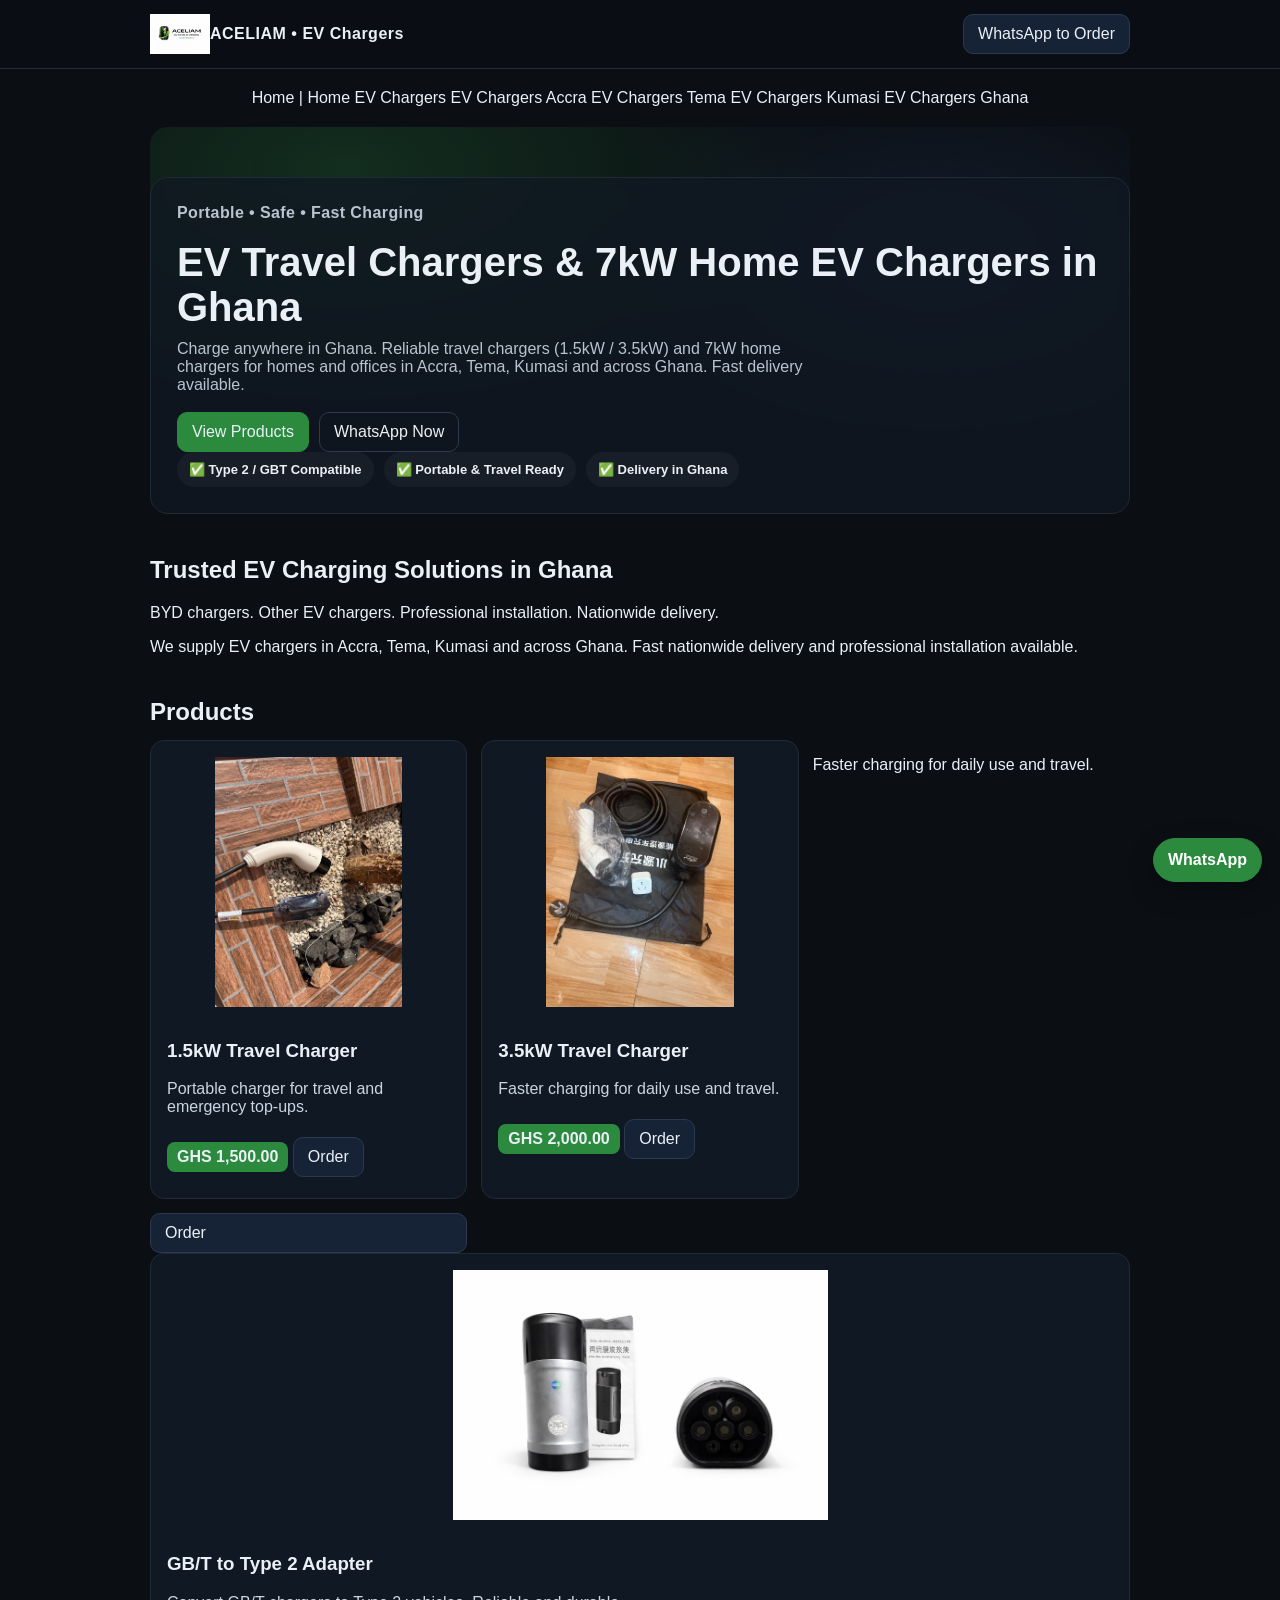
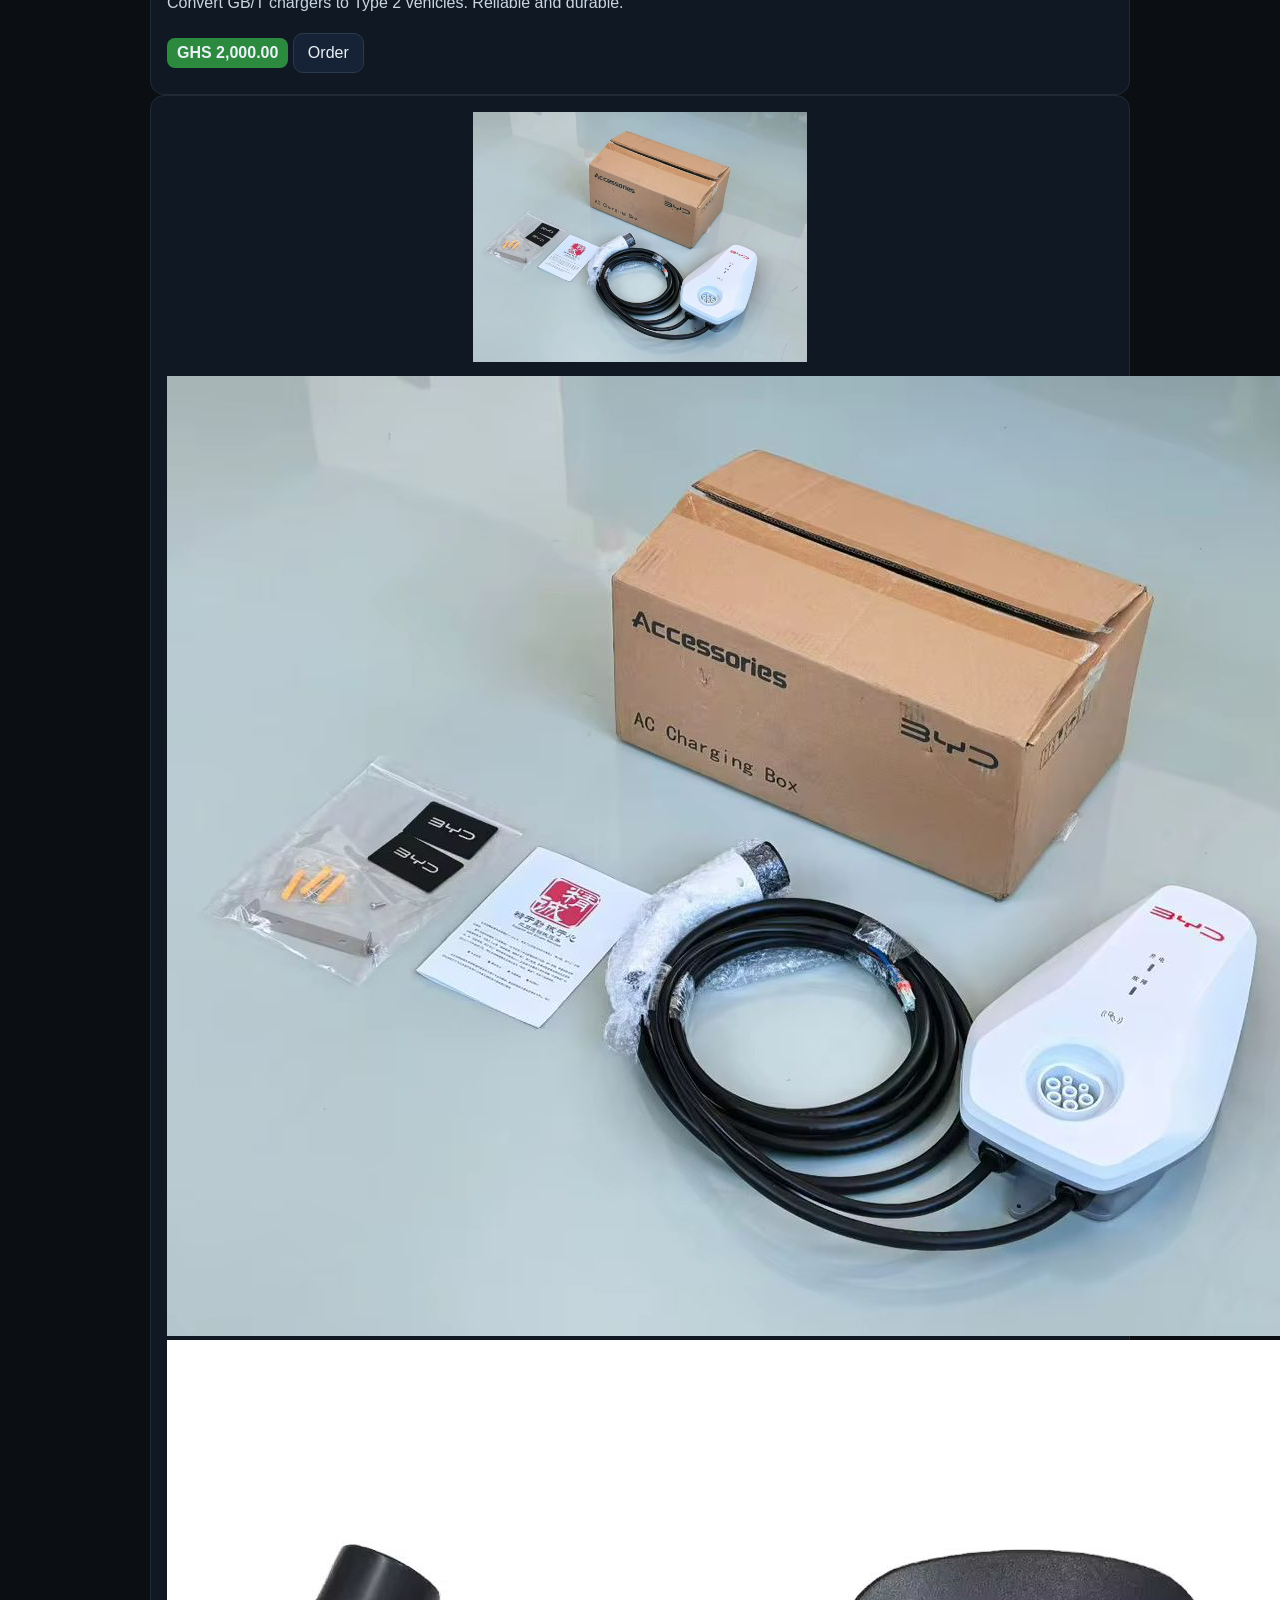
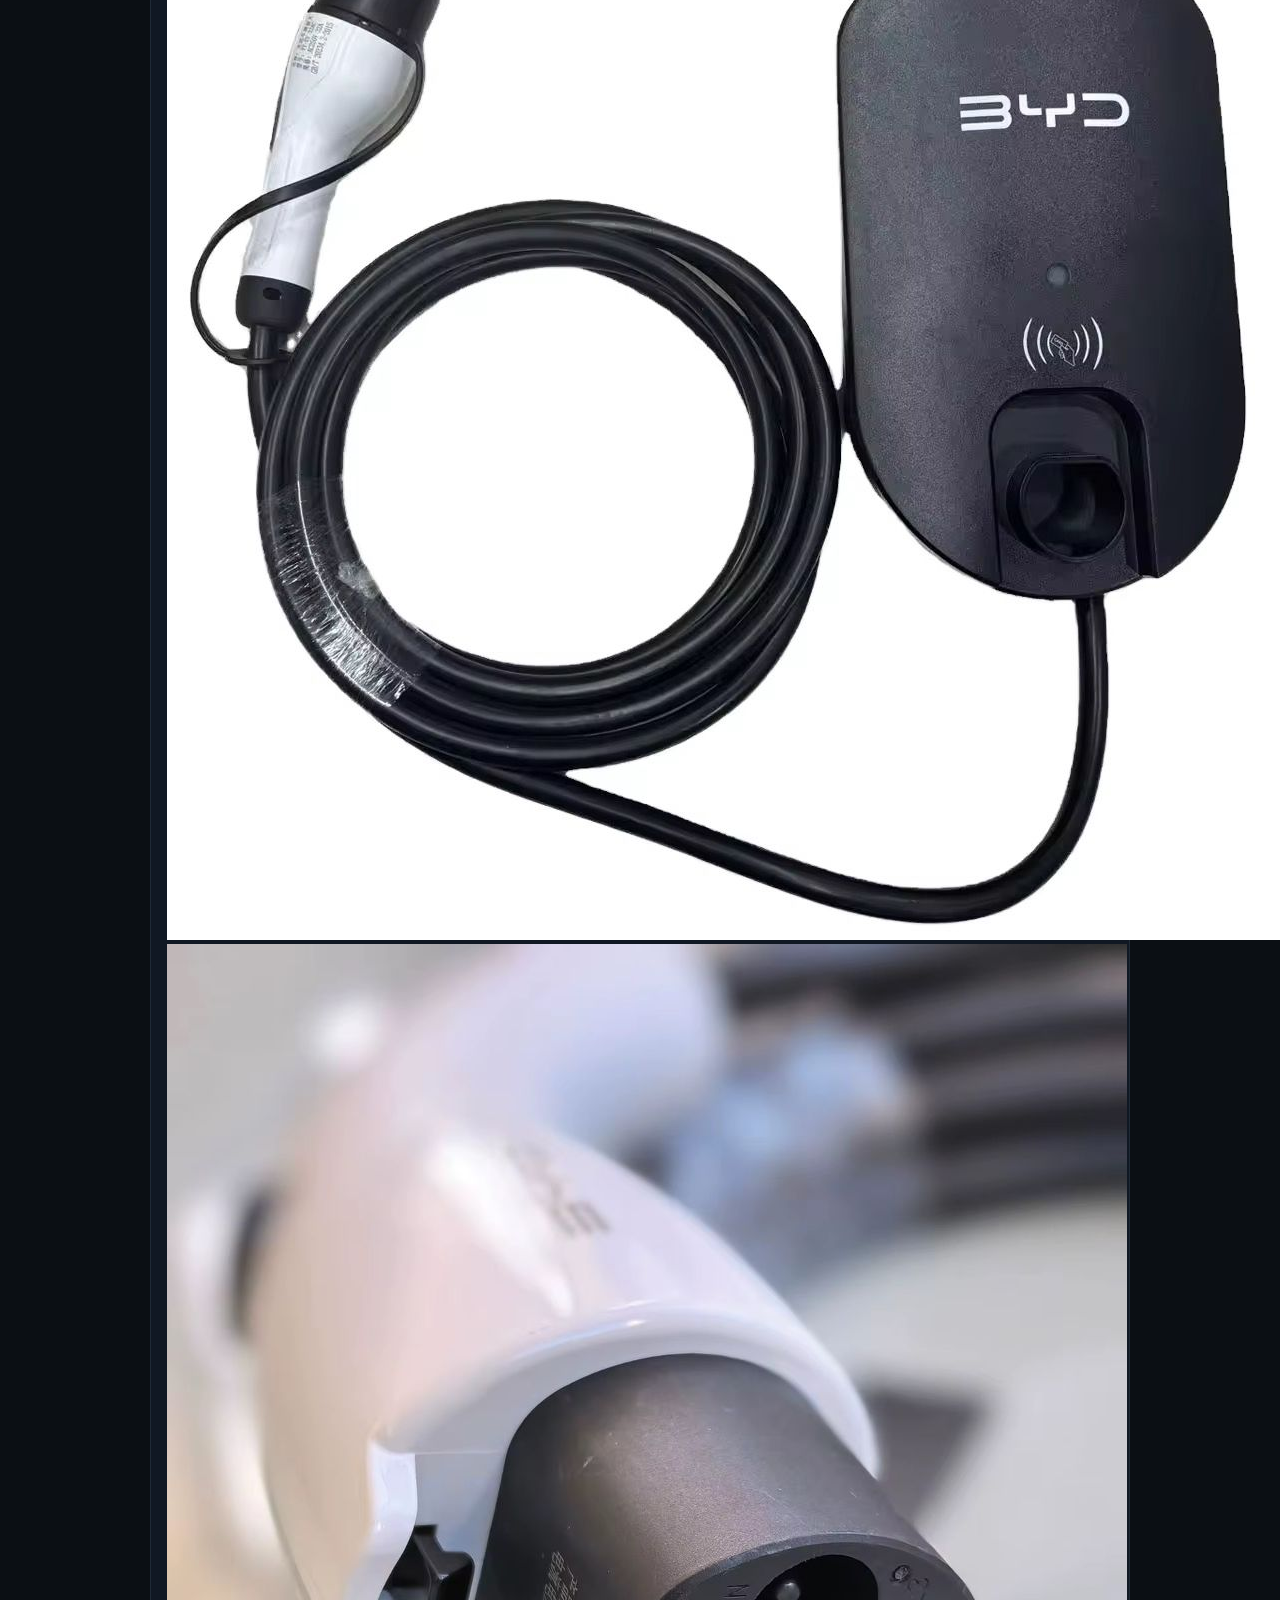
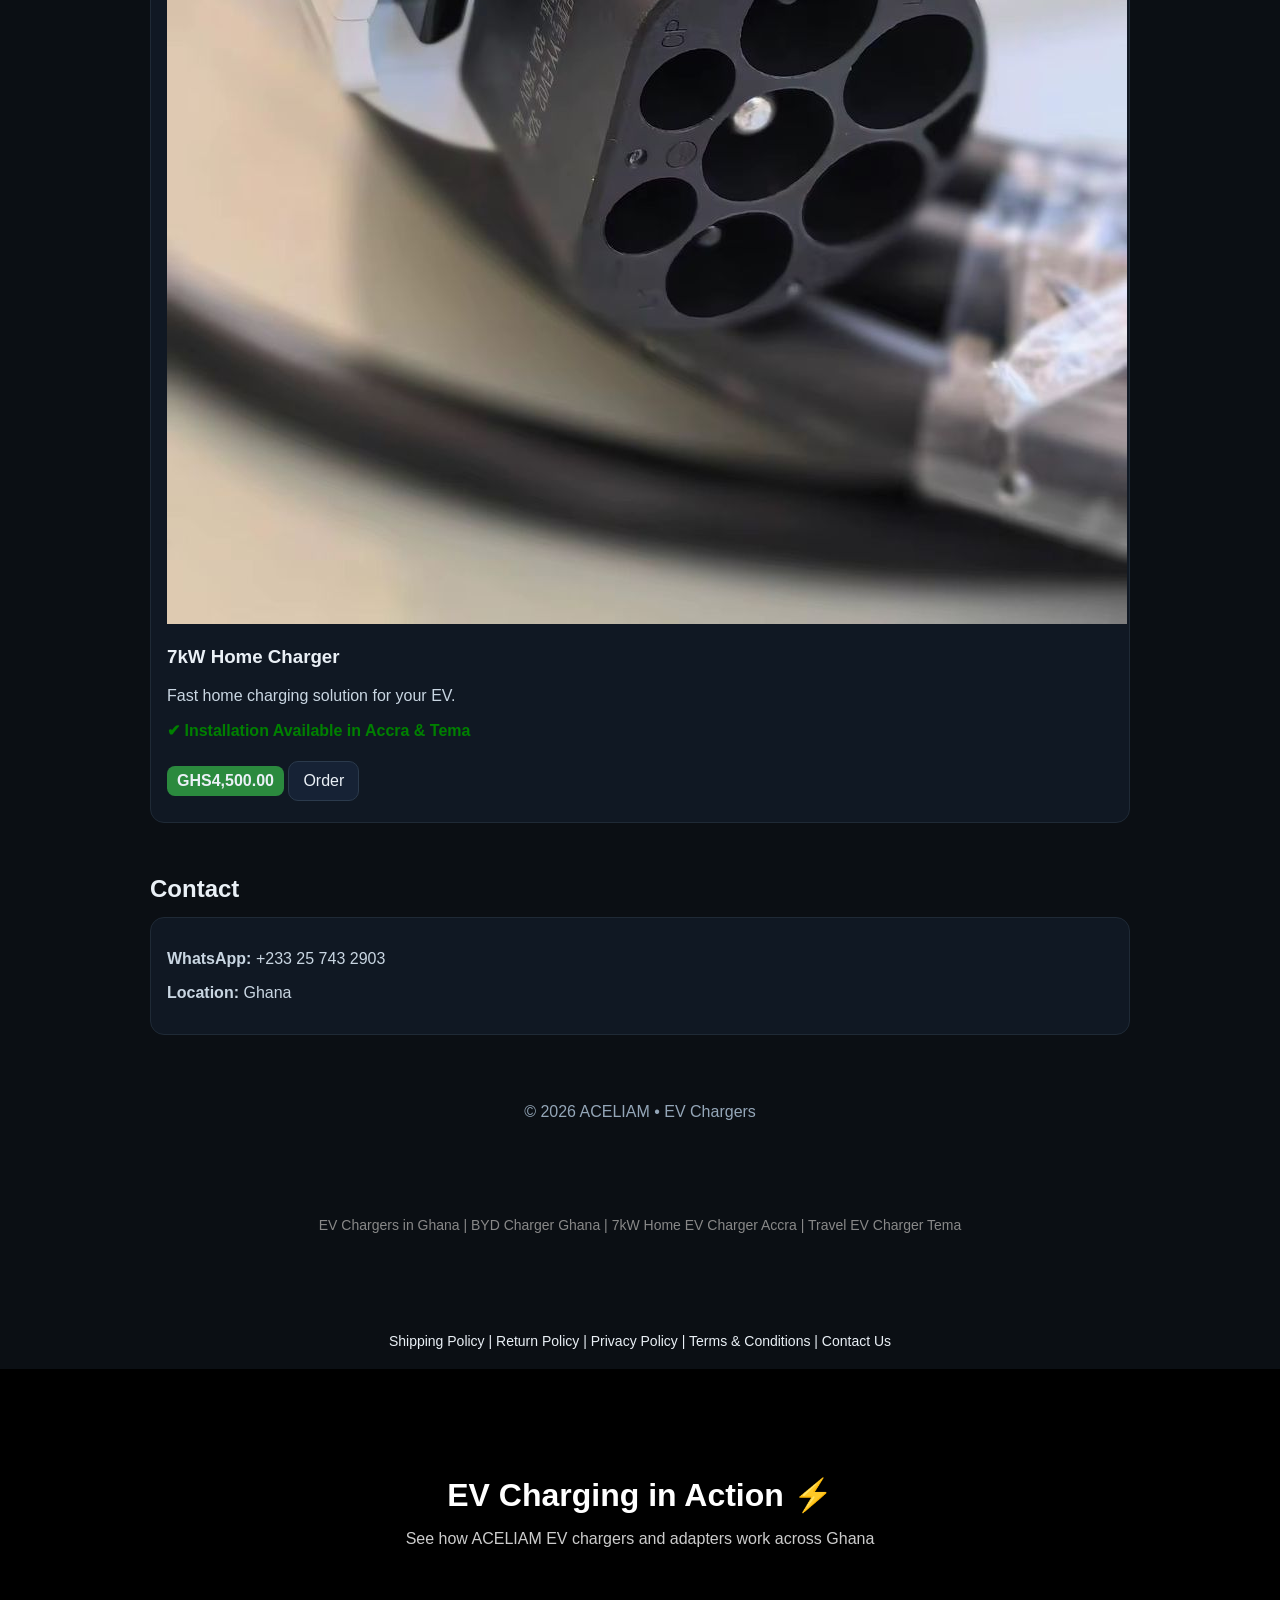
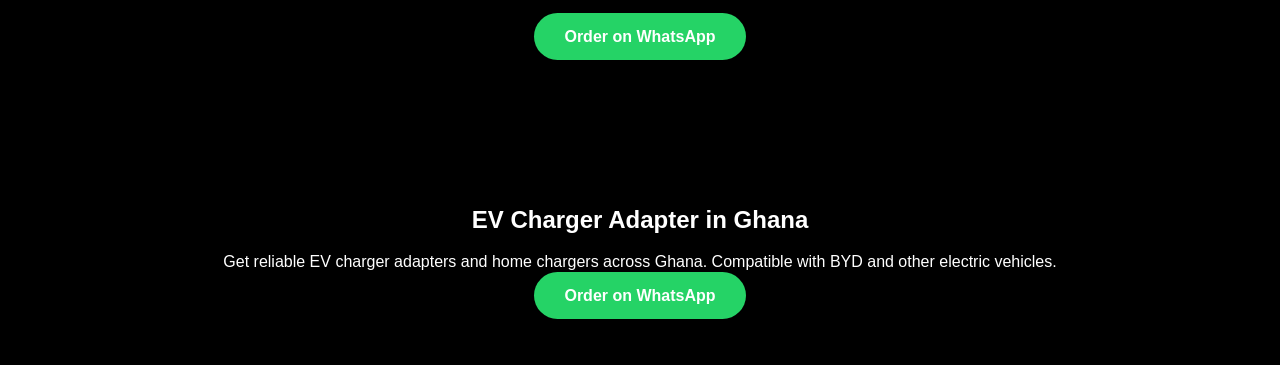
<file: index.html>
<!DOCTYPE html>
<html lang="en">
<head>
  <meta charset="UTF-8" />
  <meta name="viewport" content="width=device-width, initial-scale=1.0" />
  <title>EV Chargers in Ghana | Home & Travel Chargers | ACELIAM</title>
  <meta name="description" content="Buy reliable EV chargers in Ghana. Home chargers (7kW) and travel chargers (1.5kW / 3.5kW). Nationwide delivery and professional installation available.">
  <meta name="author" content="ACELIAM EV Chargers" />
  <meta property="og:title" content="EV Chargers in Ghana | ACELIAM" />
<meta property="og:description" content="Buy reliable 7kW home EV chargers and travel chargers in Ghana. Nationwide delivery available." />
<meta property="og:image" content="https://aceliamevchargers.com/images/travel1.jpeg" />
<meta property="og:image:width" content="1200" />
<meta property="og:image:height" content="630" />
<meta property="og:url" content="https://aceliamevchargers.com/" />
<meta property="og:type" content="website" />

<link rel="stylesheet" href="style.css">

<link rel="icon" type="image/png" href="/aceliam-logo.png">
  <script type="application/ld+json">
{
 "@context": "https://schema.org/",
 "@type": "Product",
 "name": "7kW Home EV Charger",
 "image": "https://aceliamevchargers.com/images/homecharger.jpeg",
 "description": "Smart 7kW EV home charger suitable for residential electric vehicle charging.",
 "brand": {
   "@type": "Brand",
   "name": "ACELIAM"
 },
 "offers": {
   "@type": "Offer",
   "priceCurrency": "GHS",
   "price": "4500",
   "availability": "https://schema.org/InStock",
   "url": "https://aceliamevchargers.com"
 }
}
<script type="application/ld+json">
{
 "@context": "https://schema.org",
 "@type": "LocalBusiness",
 "name": "Aceliam EV Chargers",
 "image": "https://aceliamevchargers.com/aceliam-logo.png",
 "@id": "https://aceliamevchargers.com",
 "url": "https://aceliamevchargers.com",
 "telephone": "+233257432903",
 "address": {
   "@type": "PostalAddress",
   "streetAddress": "Teshie",
   "addressLocality": "Accra",
   "addressCountry": "GH"
 },
 "areaServed": "Ghana",
 "sameAs": [
   "https://www.instagram.com/aceliam_ev_homechargers?igsh=NWZ1eWh2ZDcwbmxk",   
 ]
}
</script>
</head>
  </div>
<body>
  <header class="top">
  <div class="container">

    <div class="brand">
      <img src="/aceliam-logo.png" alt="ACELIAM EV Chargers Logo" height="40">
      <span>ACELIAM • EV Chargers</span>
    </div>

    <a class="btn" href="https://wa.me/233257432903">
      WhatsApp to Order
    </a>

  </div>
</header>

<nav style="text-align:center; margin:20px;">
<a href="/">Home</a> |
<a href="/home-ev-charger-ghana.html">Home EV Chargers</a>
<a href="/ev-charger-accra.html">EV Chargers Accra</a>
<a href="/ev-charger-tema.html">EV Chargers Tema</a>
<a href="/ev-charger-kumasi.html">EV Chargers Kumasi</a>
<a href="/ev-charger-ghana.html">EV Chargers Ghana</a>
</nav>

<main class="container">
    <section class="hero premium-hero">
  <div class="hero-card">
    <p class="kicker">Portable • Safe • Fast Charging</p>
    <h1>EV Travel Chargers & 7kW Home EV Chargers in Ghana</h1>
    <p class="sub">
Charge anywhere in Ghana. Reliable travel chargers (1.5kW / 3.5kW) and 7kW home chargers for homes and offices in Accra, Tema, Kumasi and across Ghana. Fast delivery available.
</p>


    <div class="hero-actions">
      <a class="btn primary" href="#products">View Products</a>
      <a class="btn outline" href="https://wa.me/233257432903?text=Hi%20I%20want%20to%20order%20a%20charger" target="_blank">
        WhatsApp Now
      </a>
    </div>

    <div class="trust">
      <span class="pill">✅ Type 2 / GBT Compatible</span>
      <span class="pill">✅ Portable & Travel Ready</span>
      <span class="pill">✅ Delivery in Ghana</span>
    </div>
  </div>
   </section>
 <section class="section-box">
  <h2 class="section-title">Trusted EV Charging Solutions in Ghana</h2>
  <p>BYD chargers. Other EV chargers. Professional installation. Nationwide delivery.</p>
   <p>
We supply EV chargers in Accra, Tema, Kumasi and across Ghana.
Fast nationwide delivery and professional installation available.
</p>
</section>

    <section id="products" class="section reveal">
      <h2>Products</h2>

      <div class="grid">
        <div class="card reveal">
  <img src="Images/travel1.jpeg" class="product-img" alt="BYD 1.5kW Travel EV Charger in Ghana">
  <h3>1.5kW Travel Charger</h3>
  <p>Portable charger for travel and emergency top-ups.</p>
  <h4 class="price">GHS 1,500.00</h4>
  <a class="btn" href="https://wa.me/233257432903?text=Hi%20I%20want%20the%201.5kW%20travel%20charger">Order</a>

</div>


        <div class="card reveal">
 <img src="Images/travel2.jpeg" class="product-img" alt="BYD 3.5kW Portable EV Charger Ghana">
  <h3>3.5kW Travel Charger</h3>
  <p>Faster charging for daily use and travel.</p>
  <h4 class="price">GHS 2,000.00</h4>
  <a class="btn" href="https://wa.me/233257432903?text=Hi%20I%20want%20the%203.5kW%20travel%20charger">Order</a>
</div>

          <p>Faster charging for daily use and travel.</p>
          <a class="btn" href="https://wa.me/233257432903?text=Hi%20I%20want%20the%203.5kW%20travel%20charger">Order</a>
        </div>

      
<div class="card reveal">
    <img src="Images/ADAPTER GBT TO TYPE 2.jpeg" class="product-img" alt="GB/T to Type 2 EV Adapter">
    <h3>GB/T to Type 2 Adapter</h3>
    <p>Convert GB/T chargers to Type 2 vehicles. Reliable and durable.</p>
    <h4 class="price">GHS 2,000.00</h4>
    <a class="btn" href="https://wa.me/233257432903">Order</a>
</div>

<div class="card reveal">

  <img id="mainImage" src="Images/7kw-1.jpg" class="product-img charger-7kw">

  <div class="thumbnail-row">
    <img src="Images/7kw-1.jpg" onclick="changeImage(this)">
    <img src="Images/7kw-2.jpg" onclick="changeImage(this)">
    <img src="Images/7kw-3.jpg" onclick="changeImage(this)">
  </div>

 <h3>7kW Home Charger</h3>

<p>Fast home charging solution for your EV.</p>

<p style="color:green; font-weight:bold;">
✔ Installation Available in Accra & Tema
</p>

<h4 class="price">GHS4,500.00</h4>

<a class="btn" href="https://wa.me/233257432903?text=Hi%20I%20want%20the%207kW%20home%20charger">
  Order
</a>
</div>
    </section>

    <section id="contact" class="section">
      <h2>Contact</h2>
      <div class="card reveal">
        <p><strong>WhatsApp:</strong> +233 25 743 2903</p>
        <p><strong>Location:</strong> Ghana</p>
      </div>
    </section>

    <footer class="footer">
      <p>© <span id="year"></span> ACELIAM • EV Chargers</p>
    </footer>
  </main>

  <script>
    document.getElementById("year").textContent = new Date().getFullYear();
  </script>

<a
  class="whatsapp-float"
  href="https://wa.me/233257432903?text=Hi%20I%20want%20to%20order%20a%20charger"
  target="_blank"
>
  WhatsApp
</a>
<script>
const reveals = document.querySelectorAll('.reveal');

const observer = new IntersectionObserver((entries) => {
  entries.forEach(entry => {
    if(entry.isIntersecting){
      entry.target.classList.add('show');
    }
  });
}, { threshold: 0.1 });

reveals.forEach(el => observer.observe(el));
</script>
<footer style="padding:40px; text-align:center; font-size:14px; color:#888;">
<a href="/">EV Chargers in Ghana</a> |
<a href="/">BYD Charger Ghana</a> |
<a href="/">7kW Home EV Charger Accra</a> |
<a href="/">Travel EV Charger Tema</a>
</footer>
<script type="application/ld+json">
{
  "@context": "https://schema.org",
  "@type": "Organization",
  "name": "ACELIAM EV Chargers",
  "url": "https://aceliamevchargers.com",
  "logo": "https://aceliamevchargers.com/images/logo.png",
  "address": {
    "@type": "PostalAddress",
    "addressCountry": "GH",
    "addressLocality": "Accra"
  },
  "areaServed": "Ghana"
}
</script>
<script type="application/ld+json">
{
  "@context": "https://schema.org",
  "@type": "Product",
  "name": "7kW Home EV Charger",
  "image": "https://aceliamevchargers.com/images/homecharger.jpeg",
  "description": "7kW Home EV charger suitable for residential installation in Ghana.",
  "brand": {
    "@type": "Brand",
    "name": "ACELIAM"
  },
  "offers": {
    "@type": "Offer",
    "priceCurrency": "GHS",
    "price": "4500",
    "availability": "https://schema.org/InStock",
    "url": "https://aceliamevchargers.com"
  }
}
</script>
<footer style="margin-top:40px; text-align:center; font-size:14px; padding:20px;">
<a href="shipping-policy.html">Shipping Policy</a> |
<a href="return-policy.html">Return Policy</a> |
<a href="privacy-policy.html">Privacy Policy</a> |
<a href="terms.html">Terms & Conditions</a> |
<a href="contact.html">Contact Us</a>
</footer>
  <section style="padding:80px 20px; background:#000; color:#fff; text-align:center;">
  
  <h2 style="font-size:32px; margin-bottom:10px;">
    EV Charging in Action ⚡
  </h2>
  
  <p style="color:#ccc; margin-bottom:40px;">
    See how ACELIAM EV chargers and adapters work across Ghana
  </p>

  <div style="
    display:grid;
    grid-template-columns: repeat(auto-fit, minmax(300px, 1fr));
    gap:20px;
    max-width:1200px;
    margin:auto;
  ">

  <!-- CTA BUTTON -->
  <div style="margin-top:40px;">
    <a href="https://wa.me/233257432903" 
    style="background:#25D366; color:#fff; padding:15px 30px; border-radius:30px; text-decoration:none; font-weight:bold;">
      Order on WhatsApp
    </a>
  </div>

</section>
  <section style="padding:60px 20px; text-align:center; background:#000; color:#fff;">
  <h2>EV Charger Adapter in Ghana</h2>
  <p>Get reliable EV charger adapters and home chargers across Ghana. Compatible with BYD and other electric vehicles.</p>

  <a href="https://wa.me/233257432903"
  style="background:#25D366; color:#fff; padding:15px 30px; border-radius:30px; text-decoration:none; font-weight:bold;">
    Order on WhatsApp
  </a>
</section>

  <script>
function changeImage(smallImg) {
  document.getElementById("mainImage").src = smallImg.src;
}
</script>

</body>
</html>
</file>
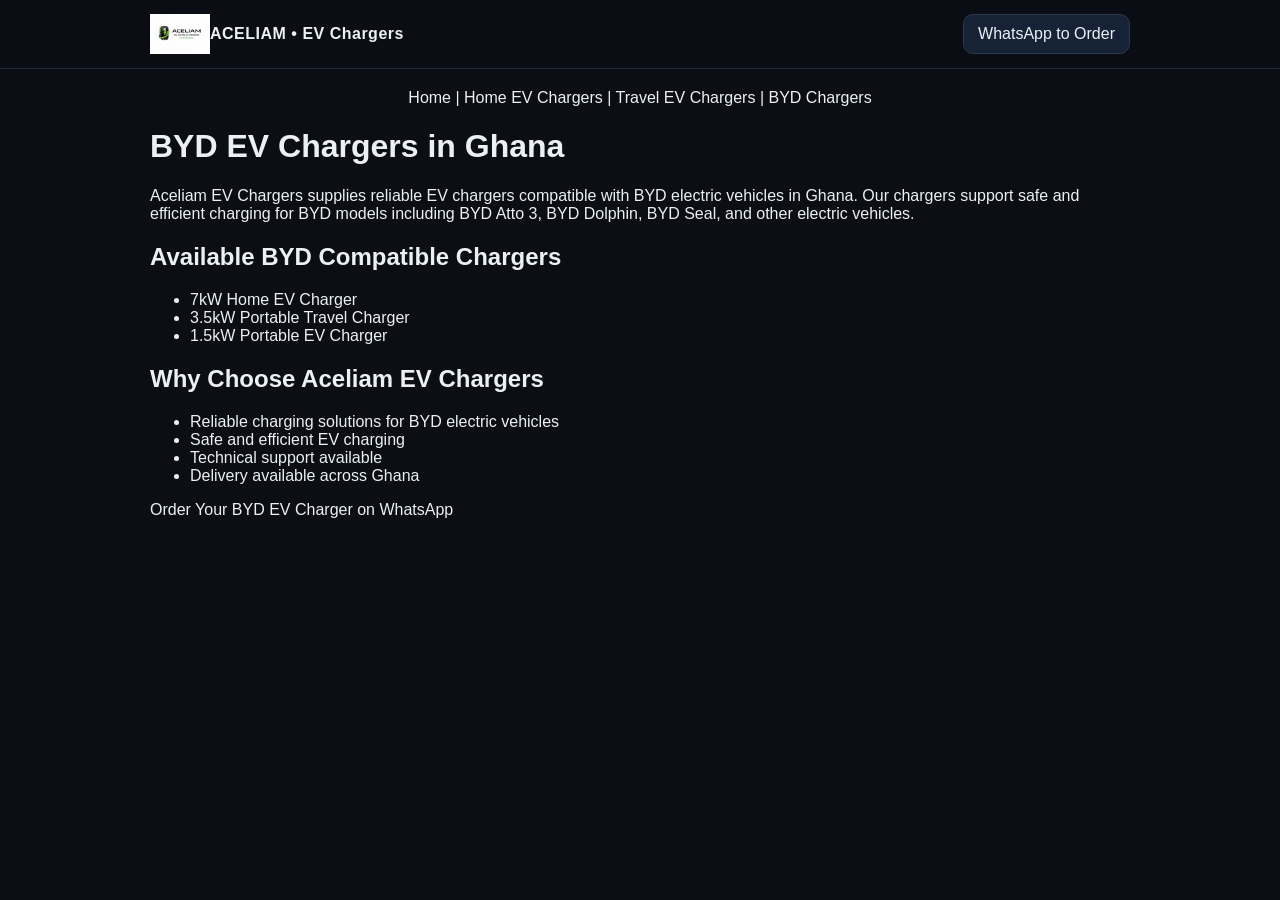
<file: byd-ev-charger-ghana.html>
<!DOCTYPE html>
<html lang="en">
<head>

<meta charset="UTF-8">
<meta name="viewport" content="width=device-width, initial-scale=1.0">

<title>BYD EV Charger Ghana | Home & Travel Chargers | Aceliam EV Chargers</title>

<meta name="description" content="Buy BYD EV chargers in Ghana. Aceliam EV Chargers supplies 7kW home chargers and portable travel chargers compatible with BYD electric vehicles. Nationwide delivery available.">

<link rel="stylesheet" href="style.css">

<link rel="icon" type="image/png" href="/aceliam-logo.png">

</head>

<body>

<header class="top">

<div class="container">

<div class="brand">
<img src="/aceliam-logo.png" alt="Aceliam EV Chargers Logo" height="40">
<span>ACELIAM • EV Chargers</span>
</div>

<a class="btn" href="https://wa.me/233257432903">
WhatsApp to Order
</a>

</div>

</header>

<nav style="text-align:center; margin:20px;">

<a href="/">Home</a> |
<a href="/home-ev-charger-ghana.html">Home EV Chargers</a> |
<a href="/travel-ev-charger-ghana.html">Travel EV Chargers</a> |
<a href="/byd-ev-charger-ghana.html">BYD Chargers</a>

</nav>

<main class="container">

<h1>BYD EV Chargers in Ghana</h1>

<p>
Aceliam EV Chargers supplies reliable EV chargers compatible with BYD electric vehicles in Ghana. 
Our chargers support safe and efficient charging for BYD models including BYD Atto 3, BYD Dolphin, 
BYD Seal, and other electric vehicles.
</p>

<h2>Available BYD Compatible Chargers</h2>

<ul>
<li>7kW Home EV Charger</li>
<li>3.5kW Portable Travel Charger</li>
<li>1.5kW Portable EV Charger</li>
</ul>

<h2>Why Choose Aceliam EV Chargers</h2>

<ul>
<li>Reliable charging solutions for BYD electric vehicles</li>
<li>Safe and efficient EV charging</li>
<li>Technical support available</li>
<li>Delivery available across Ghana</li>
</ul>

<p>
<a href="https://wa.me/233257432903">
Order Your BYD EV Charger on WhatsApp
</a>
</p>

</main>

</body>
</html>
</file>
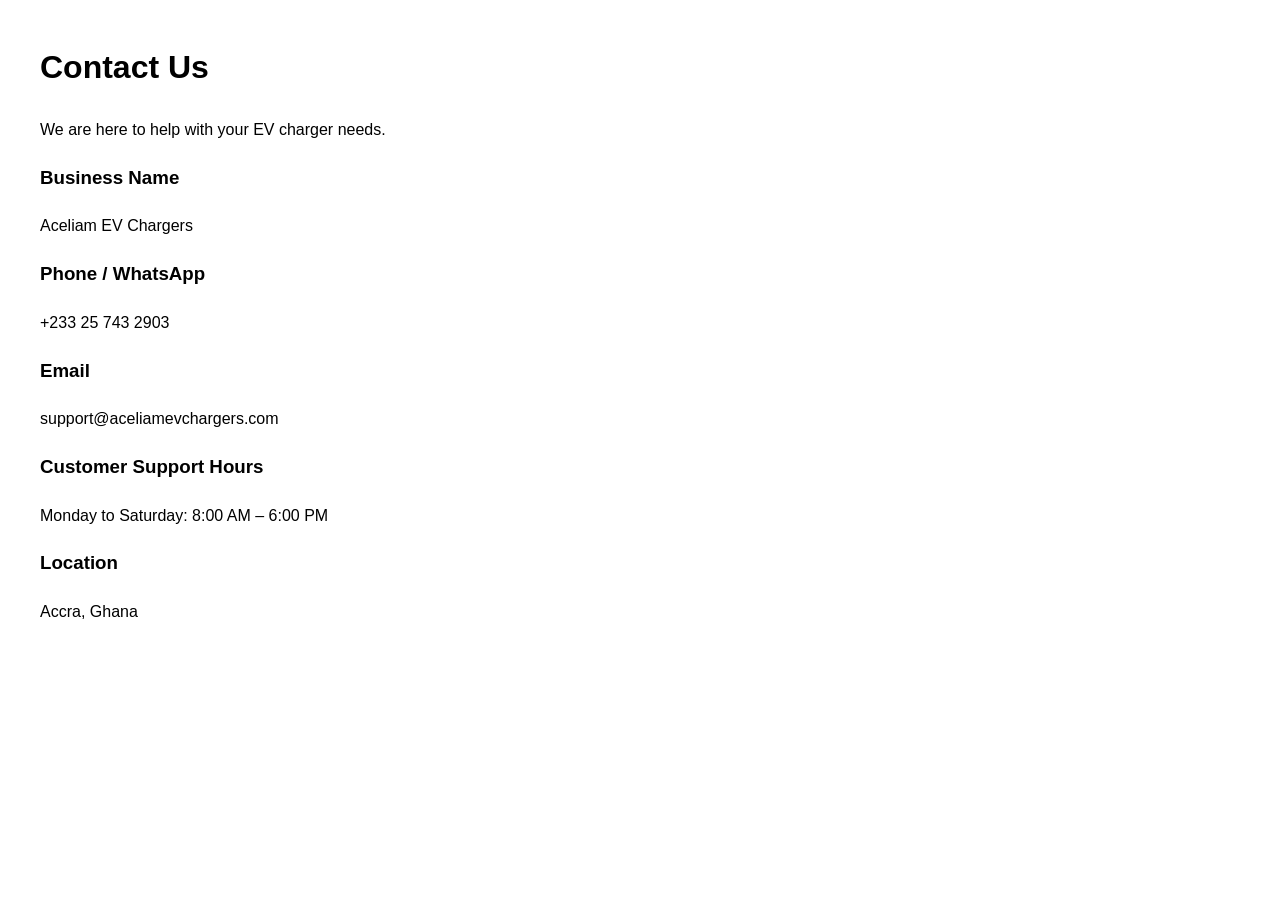
<file: contact.html>
<!DOCTYPE html>
<html>
<head>
  <title>Contact Us - Aceliam EV Chargers</title>
  <meta charset="UTF-8">
</head>
<body style="font-family: Arial, sans-serif; margin: 40px; line-height: 1.7;">
  <h1>Contact Us</h1>
  <p>We are here to help with your EV charger needs.</p>

  <h3>Business Name</h3>
  <p>Aceliam EV Chargers</p>

  <h3>Phone / WhatsApp</h3>
  <p>+233 25 743 2903</p>

  <h3>Email</h3>
  <p>support@aceliamevchargers.com</p>

  <h3>Customer Support Hours</h3>
  <p>Monday to Saturday: 8:00 AM – 6:00 PM</p>

  <h3>Location</h3>
  <p>Accra, Ghana</p>
</body>
</html>
</file>
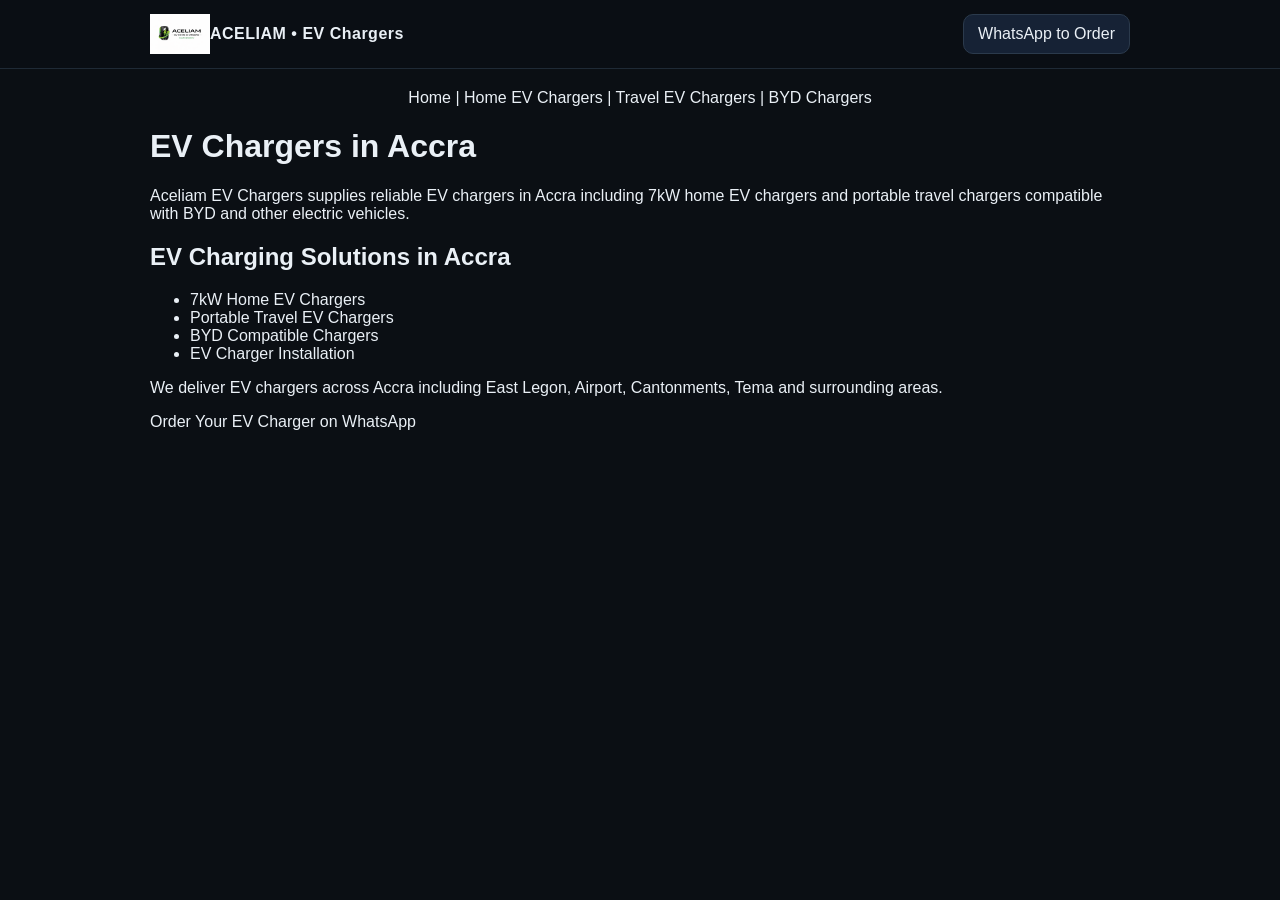
<file: ev-charger-accra.html>
<!DOCTYPE html>
<html lang="en">
<head>

<meta charset="UTF-8">
<meta name="viewport" content="width=device-width, initial-scale=1.0">

<title>EV Charger Accra | Electric Car Chargers | Aceliam EV Chargers</title>

<meta name="description" content="Buy EV chargers in Accra. Aceliam EV Chargers supplies home EV chargers and portable travel chargers compatible with BYD and other electric vehicles in Accra, Ghana.">

<link rel="stylesheet" href="style.css">

<link rel="icon" type="image/png" href="/aceliam-logo.png">

</head>

<body>

<header class="top">
<div class="container">

<div class="brand">
<img src="/aceliam-logo.png" alt="Aceliam EV Chargers Logo" height="40">
<span>ACELIAM • EV Chargers</span>
</div>

<a class="btn" href="https://wa.me/233257432903">
WhatsApp to Order
</a>

</div>
</header>

<nav style="text-align:center; margin:20px;">

<a href="/">Home</a> |
<a href="/home-ev-charger-ghana.html">Home EV Chargers</a> |
<a href="/travel-ev-charger-ghana.html">Travel EV Chargers</a> |
<a href="/byd-ev-charger-ghana.html">BYD Chargers</a>

</nav>

<main class="container">

<h1>EV Chargers in Accra</h1>

<p>
Aceliam EV Chargers supplies reliable EV chargers in Accra including
7kW home EV chargers and portable travel chargers compatible with BYD
and other electric vehicles.
</p>

<h2>EV Charging Solutions in Accra</h2>

<ul>
<li>7kW Home EV Chargers</li>
<li>Portable Travel EV Chargers</li>
<li>BYD Compatible Chargers</li>
<li>EV Charger Installation</li>
</ul>

<p>
We deliver EV chargers across Accra including East Legon, Airport,
Cantonments, Tema and surrounding areas.
</p>

<p>
<a href="https://wa.me/233257432903">
Order Your EV Charger on WhatsApp
</a>
</p>

</main>

</body>
</html>
</file>
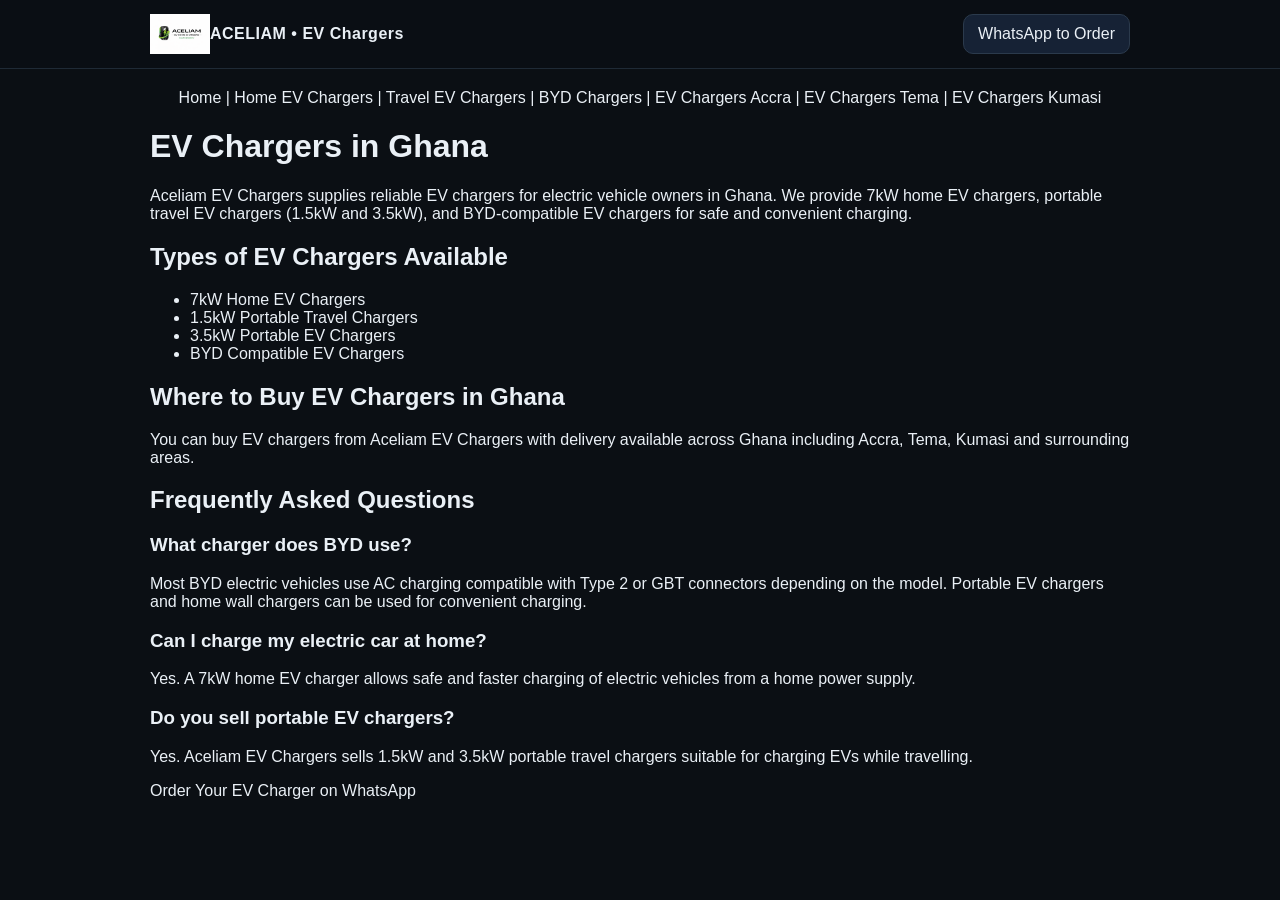
<file: ev-charger-ghana.html>
<!DOCTYPE html>
<html lang="en">
<head>

<meta charset="UTF-8">
<meta name="viewport" content="width=device-width, initial-scale=1.0">

<title>EV Charger Ghana | Electric Car Chargers | Aceliam EV Chargers</title>

<meta name="description" content="Buy EV chargers in Ghana. Aceliam EV Chargers supplies home EV chargers, portable travel chargers and BYD-compatible EV chargers across Ghana.">

<link rel="stylesheet" href="style.css">
<link rel="icon" type="image/png" href="/aceliam-logo.png">

</head>

<body>

<header class="top">
<div class="container">

<div class="brand">
<img src="/aceliam-logo.png" alt="Aceliam EV Chargers Logo" height="40">
<span>ACELIAM • EV Chargers</span>
</div>

<a class="btn" href="https://wa.me/233257432903">
WhatsApp to Order
</a>

</div>
</header>

<nav style="text-align:center; margin:20px;">

<a href="/">Home</a> |
<a href="/home-ev-charger-ghana.html">Home EV Chargers</a> |
<a href="/travel-ev-charger-ghana.html">Travel EV Chargers</a> |
<a href="/byd-ev-charger-ghana.html">BYD Chargers</a> |
<a href="/ev-charger-accra.html">EV Chargers Accra</a> |
<a href="/ev-charger-tema.html">EV Chargers Tema</a> |
<a href="/ev-charger-kumasi.html">EV Chargers Kumasi</a>

</nav>

<main class="container">

<h1>EV Chargers in Ghana</h1>

<p>
Aceliam EV Chargers supplies reliable EV chargers for electric vehicle owners in Ghana. 
We provide 7kW home EV chargers, portable travel EV chargers (1.5kW and 3.5kW), and 
BYD-compatible EV chargers for safe and convenient charging.
</p>

<h2>Types of EV Chargers Available</h2>

<ul>
<li>7kW Home EV Chargers</li>
<li>1.5kW Portable Travel Chargers</li>
<li>3.5kW Portable EV Chargers</li>
<li>BYD Compatible EV Chargers</li>
</ul>

<h2>Where to Buy EV Chargers in Ghana</h2>

<p>
You can buy EV chargers from Aceliam EV Chargers with delivery available across Ghana including 
Accra, Tema, Kumasi and surrounding areas.
</p>

<h2>Frequently Asked Questions</h2>

<h3>What charger does BYD use?</h3>

<p>
Most BYD electric vehicles use AC charging compatible with Type 2 or GBT connectors depending on the model.
Portable EV chargers and home wall chargers can be used for convenient charging.
</p>

<h3>Can I charge my electric car at home?</h3>

<p>
Yes. A 7kW home EV charger allows safe and faster charging of electric vehicles from a home power supply.
</p>

<h3>Do you sell portable EV chargers?</h3>

<p>
Yes. Aceliam EV Chargers sells 1.5kW and 3.5kW portable travel chargers suitable for charging EVs while travelling.
</p>

<p>
<a href="https://wa.me/233257432903">
Order Your EV Charger on WhatsApp
</a>
</p>

</main>

</body>
</html>
</file>
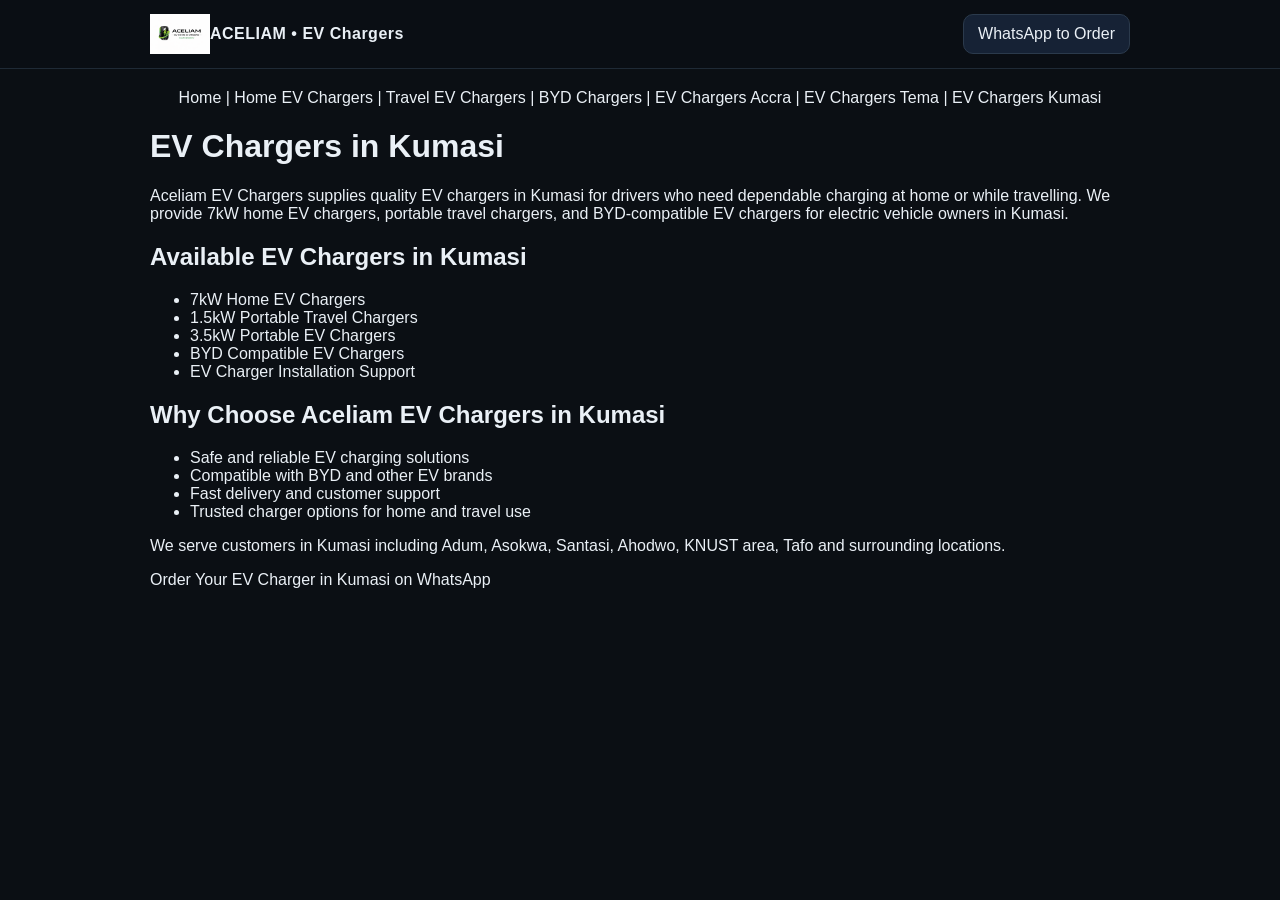
<file: ev-charger-kumasi.html>
<!DOCTYPE html>
<html lang="en">
<head>

<meta charset="UTF-8">
<meta name="viewport" content="width=device-width, initial-scale=1.0">

<title>EV Charger Kumasi | Electric Car Chargers | Aceliam EV Chargers</title>

<meta name="description" content="Buy EV chargers in Kumasi. Aceliam EV Chargers supplies 7kW home EV chargers, portable travel chargers and BYD-compatible EV chargers in Kumasi, Ghana.">

<link rel="stylesheet" href="style.css">
<link rel="icon" type="image/png" href="/aceliam-logo.png">

</head>

<body>

<header class="top">
  <div class="container">

    <div class="brand">
      <img src="/aceliam-logo.png" alt="Aceliam EV Chargers Logo" height="40">
      <span>ACELIAM • EV Chargers</span>
    </div>

    <a class="btn" href="https://wa.me/233257432903">
      WhatsApp to Order
    </a>

  </div>
</header>

<nav style="text-align:center; margin:20px;">
  <a href="/">Home</a> |
  <a href="/home-ev-charger-ghana.html">Home EV Chargers</a> |
  <a href="/travel-ev-charger-ghana.html">Travel EV Chargers</a> |
  <a href="/byd-ev-charger-ghana.html">BYD Chargers</a> |
  <a href="/ev-charger-accra.html">EV Chargers Accra</a> |
  <a href="/ev-charger-tema.html">EV Chargers Tema</a> |
  <a href="/ev-charger-kumasi.html">EV Chargers Kumasi</a>
</nav>

<main class="container">

  <h1>EV Chargers in Kumasi</h1>

  <p>
    Aceliam EV Chargers supplies quality EV chargers in Kumasi for drivers who need dependable charging
    at home or while travelling. We provide 7kW home EV chargers, portable travel chargers, and BYD-compatible
    EV chargers for electric vehicle owners in Kumasi.
  </p>

  <h2>Available EV Chargers in Kumasi</h2>

  <ul>
    <li>7kW Home EV Chargers</li>
    <li>1.5kW Portable Travel Chargers</li>
    <li>3.5kW Portable EV Chargers</li>
    <li>BYD Compatible EV Chargers</li>
    <li>EV Charger Installation Support</li>
  </ul>

  <h2>Why Choose Aceliam EV Chargers in Kumasi</h2>

  <ul>
    <li>Safe and reliable EV charging solutions</li>
    <li>Compatible with BYD and other EV brands</li>
    <li>Fast delivery and customer support</li>
    <li>Trusted charger options for home and travel use</li>
  </ul>

  <p>
    We serve customers in Kumasi including Adum, Asokwa, Santasi, Ahodwo, KNUST area, Tafo and surrounding locations.
  </p>

  <p>
    <a href="https://wa.me/233257432903">Order Your EV Charger in Kumasi on WhatsApp</a>
  </p>

</main>

</body>
</html>
</file>
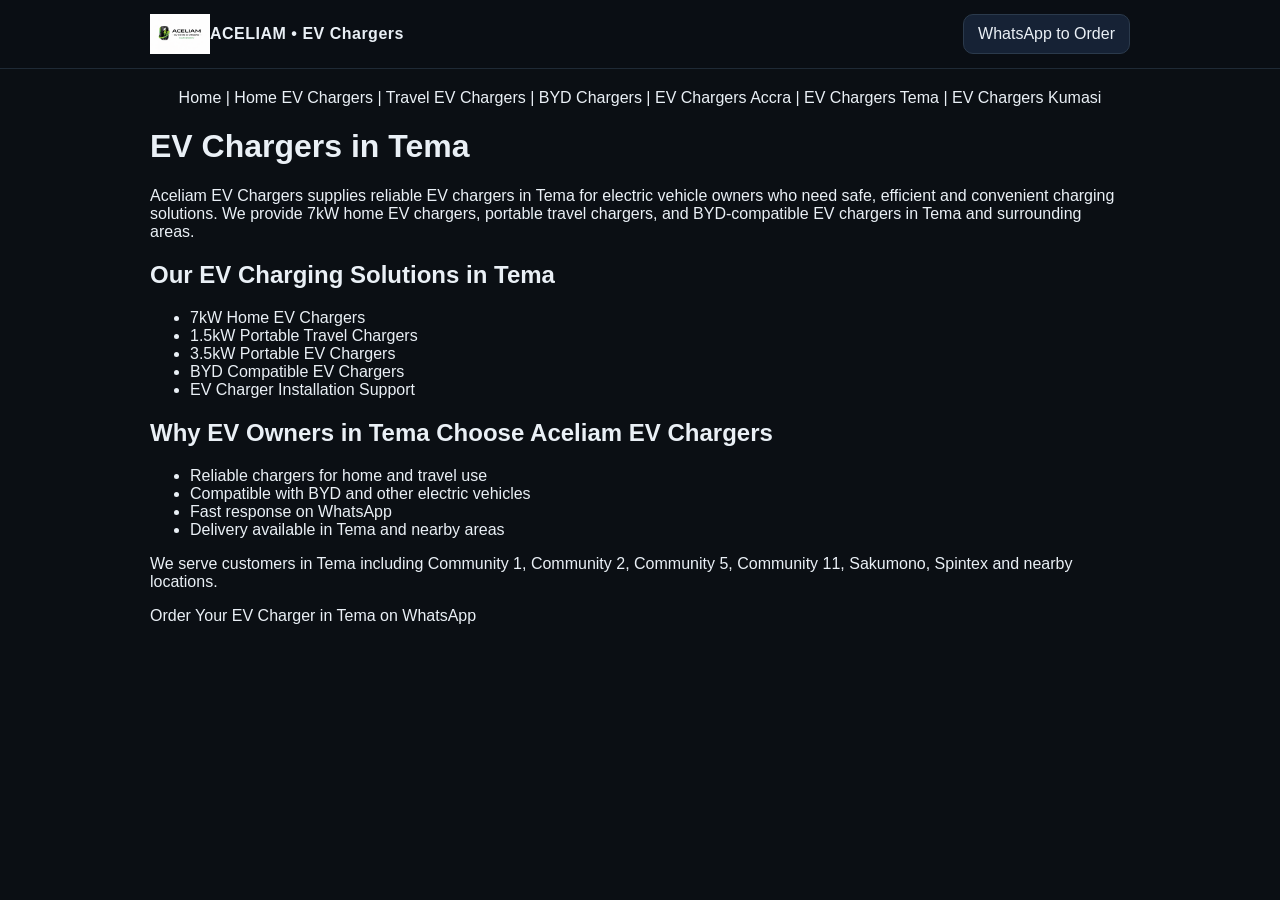
<file: ev-charger-tema.html>
<!DOCTYPE html>
<html lang="en">
<head>

<meta charset="UTF-8">
<meta name="viewport" content="width=device-width, initial-scale=1.0">

<title>EV Charger Tema | Electric Car Chargers | Aceliam EV Chargers</title>

<meta name="description" content="Buy EV chargers in Tema. Aceliam EV Chargers supplies 7kW home EV chargers, portable travel chargers and BYD-compatible EV chargers in Tema, Ghana.">

<link rel="stylesheet" href="style.css">
<link rel="icon" type="image/png" href="/aceliam-logo.png">

</head>

<body>

<header class="top">
  <div class="container">

    <div class="brand">
      <img src="/aceliam-logo.png" alt="Aceliam EV Chargers Logo" height="40">
      <span>ACELIAM • EV Chargers</span>
    </div>

    <a class="btn" href="https://wa.me/233257432903">
      WhatsApp to Order
    </a>

  </div>
</header>

<nav style="text-align:center; margin:20px;">
  <a href="/">Home</a> |
  <a href="/home-ev-charger-ghana.html">Home EV Chargers</a> |
  <a href="/travel-ev-charger-ghana.html">Travel EV Chargers</a> |
  <a href="/byd-ev-charger-ghana.html">BYD Chargers</a> |
  <a href="/ev-charger-accra.html">EV Chargers Accra</a> |
  <a href="/ev-charger-tema.html">EV Chargers Tema</a> |
  <a href="/ev-charger-kumasi.html">EV Chargers Kumasi</a>
</nav>

<main class="container">

  <h1>EV Chargers in Tema</h1>

  <p>
    Aceliam EV Chargers supplies reliable EV chargers in Tema for electric vehicle owners who need safe,
    efficient and convenient charging solutions. We provide 7kW home EV chargers, portable travel chargers,
    and BYD-compatible EV chargers in Tema and surrounding areas.
  </p>

  <h2>Our EV Charging Solutions in Tema</h2>

  <ul>
    <li>7kW Home EV Chargers</li>
    <li>1.5kW Portable Travel Chargers</li>
    <li>3.5kW Portable EV Chargers</li>
    <li>BYD Compatible EV Chargers</li>
    <li>EV Charger Installation Support</li>
  </ul>

  <h2>Why EV Owners in Tema Choose Aceliam EV Chargers</h2>

  <ul>
    <li>Reliable chargers for home and travel use</li>
    <li>Compatible with BYD and other electric vehicles</li>
    <li>Fast response on WhatsApp</li>
    <li>Delivery available in Tema and nearby areas</li>
  </ul>

  <p>
    We serve customers in Tema including Community 1, Community 2, Community 5, Community 11, Sakumono,
    Spintex and nearby locations.
  </p>

  <p>
    <a href="https://wa.me/233257432903">Order Your EV Charger in Tema on WhatsApp</a>
  </p>

</main>

</body>
</html>
</file>
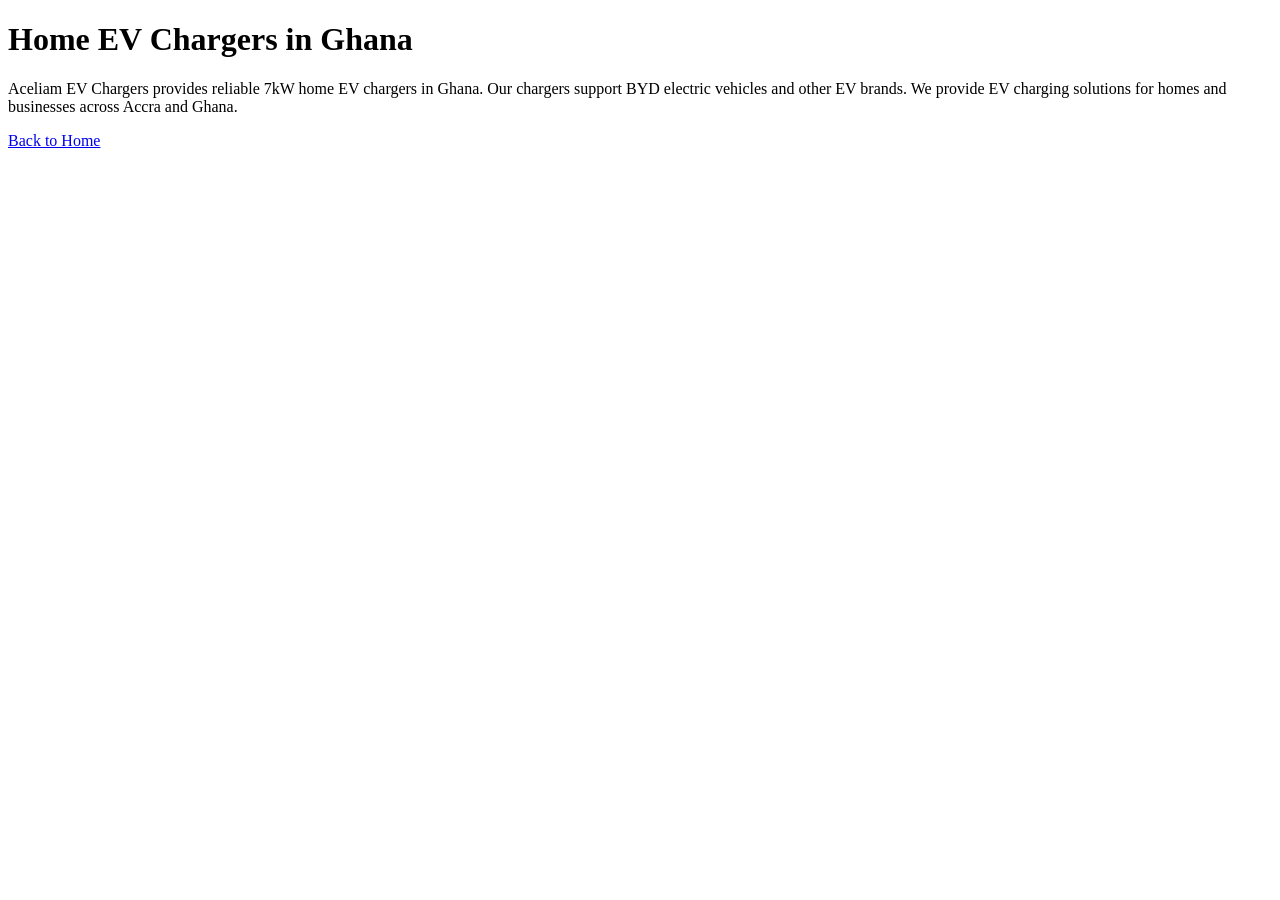
<file: home-ev-charger-ghana.html>
<!DOCTYPE html>
<html>
<head>
<title>Home EV Charger Ghana | Aceliam EV Chargers</title>

<meta name="description" content="Buy reliable 7kW and 3.5kW home EV chargers in Ghana. Aceliam EV Chargers supplies electric vehicle charging solutions across Accra and Ghana.">

</head>

<body>

<h1>Home EV Chargers in Ghana</h1>

<p>
Aceliam EV Chargers provides reliable 7kW home EV chargers in Ghana.
Our chargers support BYD electric vehicles and other EV brands.
We provide EV charging solutions for homes and businesses across Accra and Ghana.
</p>

<a href="/">Back to Home</a>

</body>
</html>
</file>
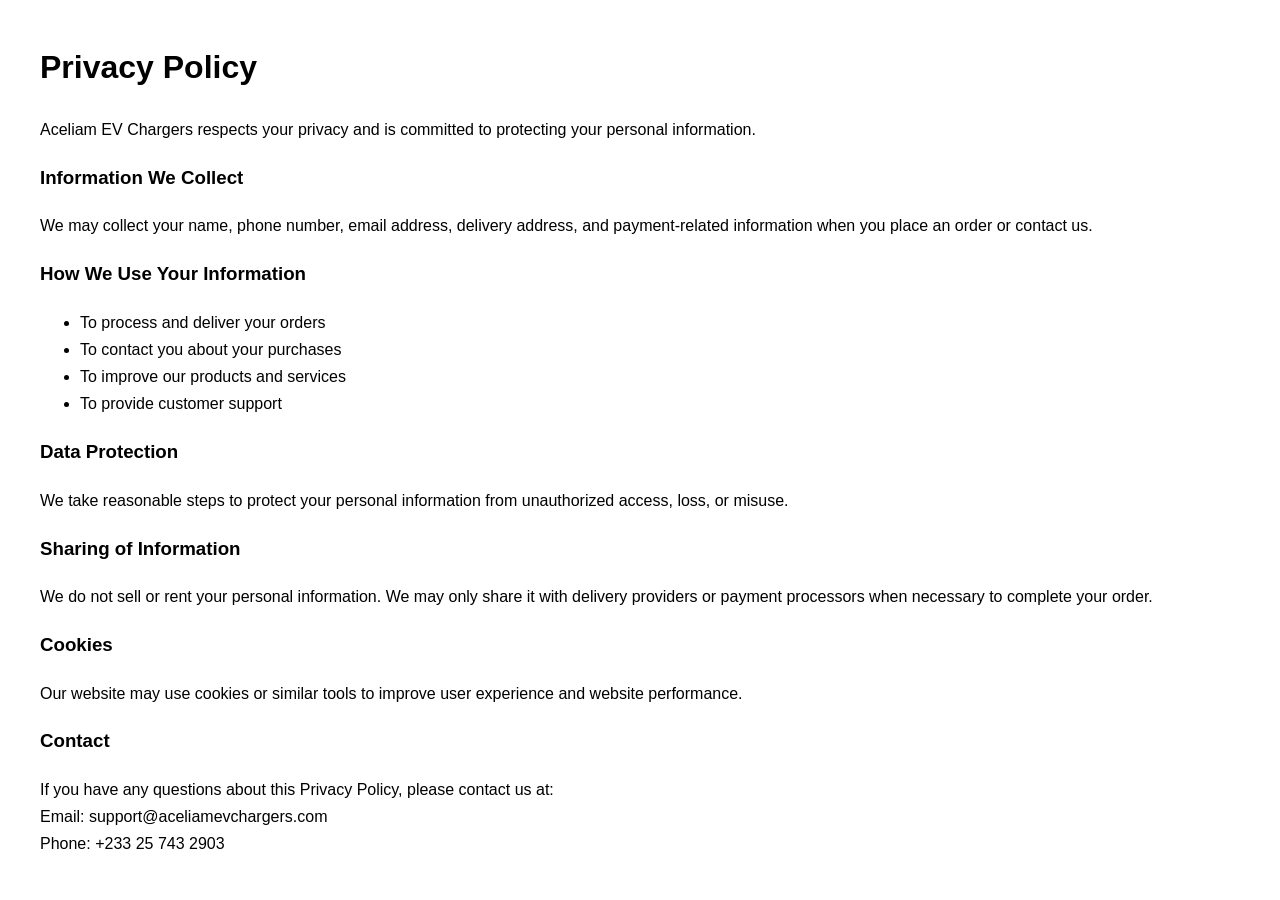
<file: privacy-policy.html>
<!DOCTYPE html>
<html>
<head>
  <title>Privacy Policy - Aceliam EV Chargers</title>
  <meta charset="UTF-8">
</head>
<body style="font-family: Arial, sans-serif; margin: 40px; line-height: 1.7;">
  <h1>Privacy Policy</h1>
  <p>Aceliam EV Chargers respects your privacy and is committed to protecting your personal information.</p>

  <h3>Information We Collect</h3>
  <p>We may collect your name, phone number, email address, delivery address, and payment-related information when you place an order or contact us.</p>

  <h3>How We Use Your Information</h3>
  <ul>
    <li>To process and deliver your orders</li>
    <li>To contact you about your purchases</li>
    <li>To improve our products and services</li>
    <li>To provide customer support</li>
  </ul>

  <h3>Data Protection</h3>
  <p>We take reasonable steps to protect your personal information from unauthorized access, loss, or misuse.</p>

  <h3>Sharing of Information</h3>
  <p>We do not sell or rent your personal information. We may only share it with delivery providers or payment processors when necessary to complete your order.</p>

  <h3>Cookies</h3>
  <p>Our website may use cookies or similar tools to improve user experience and website performance.</p>

  <h3>Contact</h3>
  <p>
    If you have any questions about this Privacy Policy, please contact us at:<br>
    Email: support@aceliamevchargers.com<br>
    Phone: +233 25 743 2903
  </p>
</body>
</html>
</file>
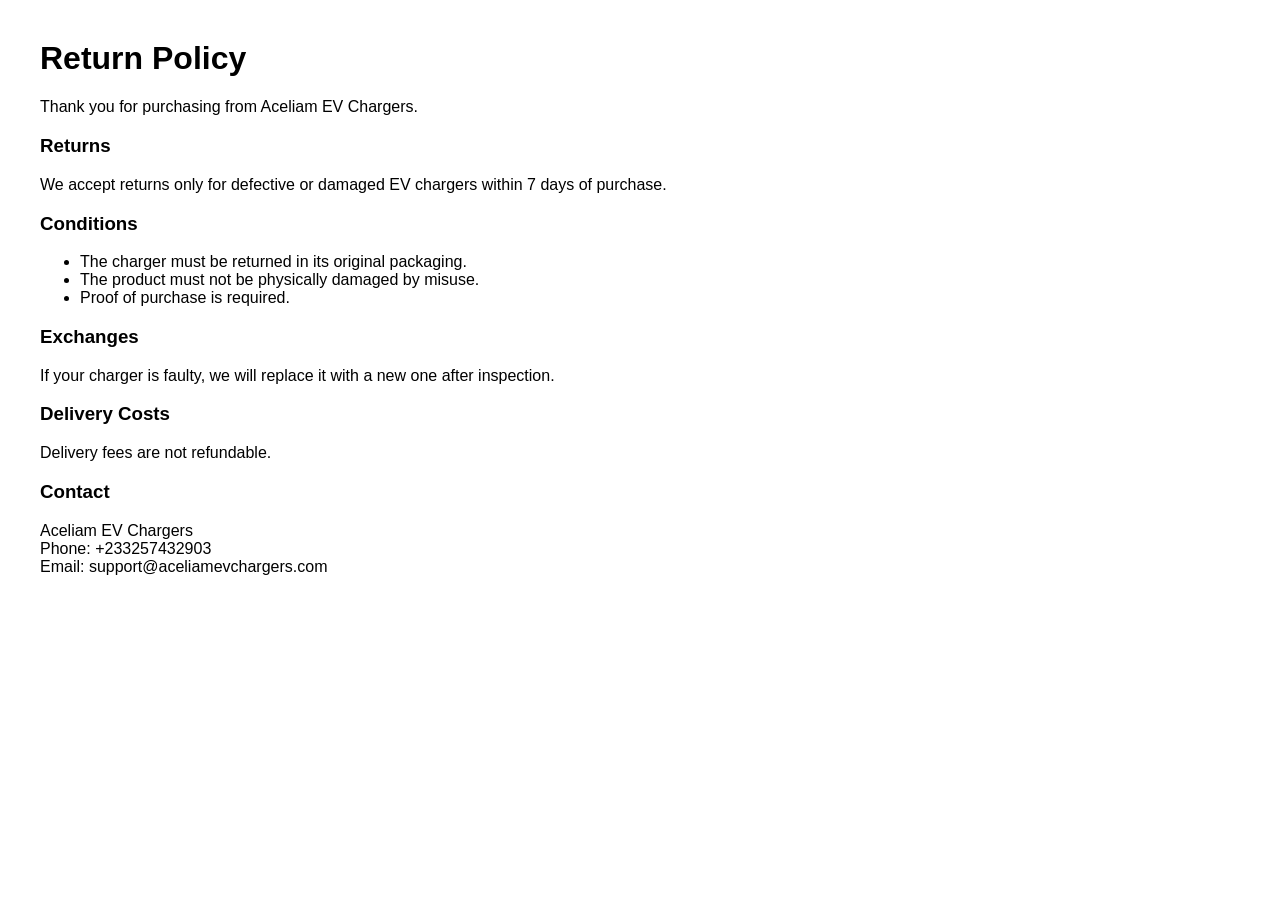
<file: return-policy.html>
<!DOCTYPE html>
<html>
<head>
<title>Aceliam EV Chargers Return Policy</title>
</head>

<body style="font-family: Arial; margin:40px;">

<h1>Return Policy</h1>

<p>Thank you for purchasing from Aceliam EV Chargers.</p>

<h3>Returns</h3>
<p>We accept returns only for defective or damaged EV chargers within 7 days of purchase.</p>

<h3>Conditions</h3>
<ul>
<li>The charger must be returned in its original packaging.</li>
<li>The product must not be physically damaged by misuse.</li>
<li>Proof of purchase is required.</li>
</ul>

<h3>Exchanges</h3>
<p>If your charger is faulty, we will replace it with a new one after inspection.</p>

<h3>Delivery Costs</h3>
<p>Delivery fees are not refundable.</p>

<h3>Contact</h3>
<p>
Aceliam EV Chargers<br>
Phone: +233257432903<br>
Email: support@aceliamevchargers.com
</p>

</body>
</html>
</file>
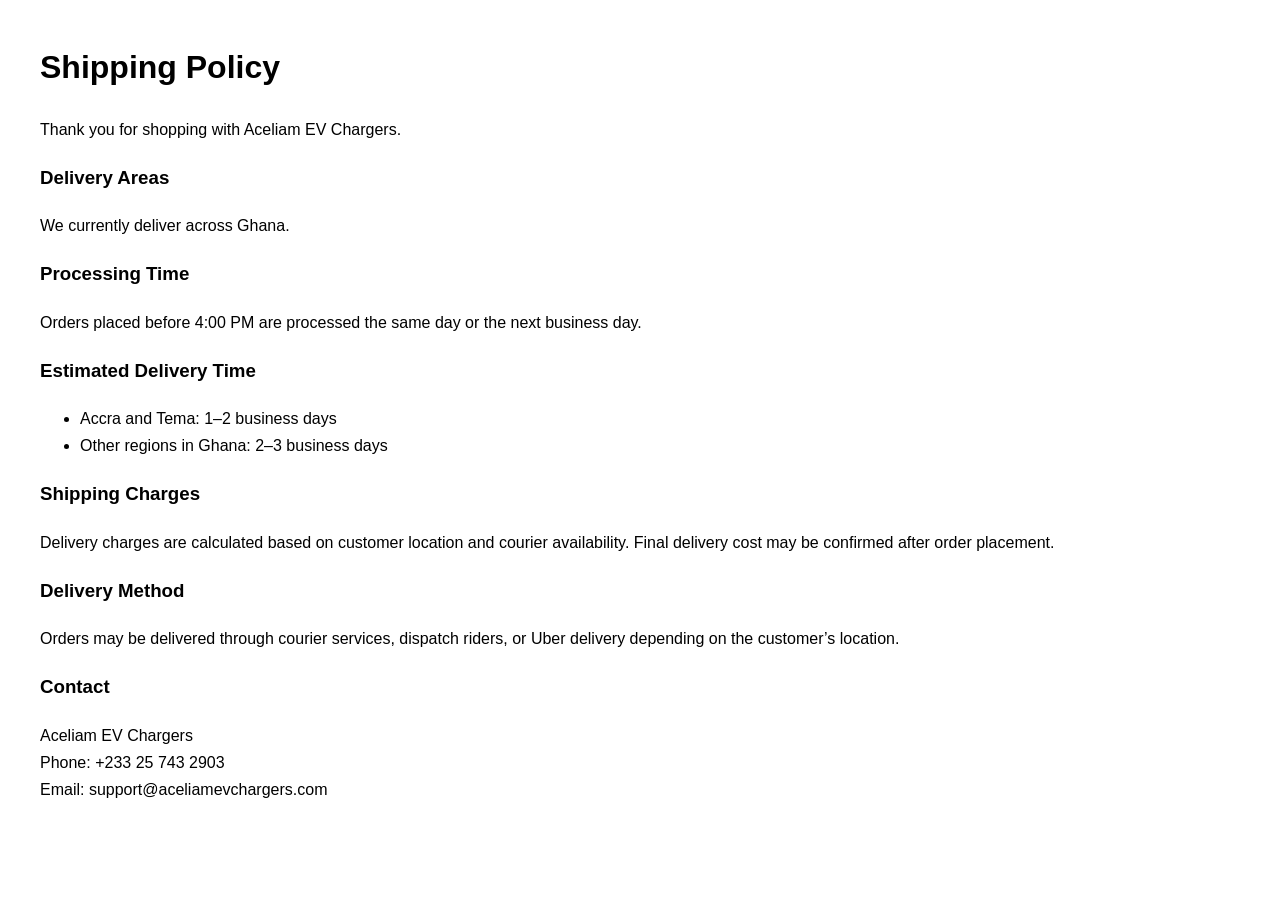
<file: shipping-policy.html>
<!DOCTYPE html>
<html>
<head>
  <title>Shipping Policy - Aceliam EV Chargers</title>
  <meta charset="UTF-8">
</head>
<body style="font-family: Arial, sans-serif; margin: 40px; line-height: 1.7;">
  <h1>Shipping Policy</h1>
  <p>Thank you for shopping with Aceliam EV Chargers.</p>

  <h3>Delivery Areas</h3>
  <p>We currently deliver across Ghana.</p>

  <h3>Processing Time</h3>
  <p>Orders placed before 4:00 PM are processed the same day or the next business day.</p>

  <h3>Estimated Delivery Time</h3>
  <ul>
    <li>Accra and Tema: 1–2 business days</li>
    <li>Other regions in Ghana: 2–3 business days</li>
  </ul>

  <h3>Shipping Charges</h3>
  <p>Delivery charges are calculated based on customer location and courier availability. Final delivery cost may be confirmed after order placement.</p>

  <h3>Delivery Method</h3>
  <p>Orders may be delivered through courier services, dispatch riders, or Uber delivery depending on the customer’s location.</p>

  <h3>Contact</h3>
  <p>
    Aceliam EV Chargers<br>
    Phone: +233 25 743 2903<br>
    Email: support@aceliamevchargers.com
  </p>
</body>
</html>
</file>
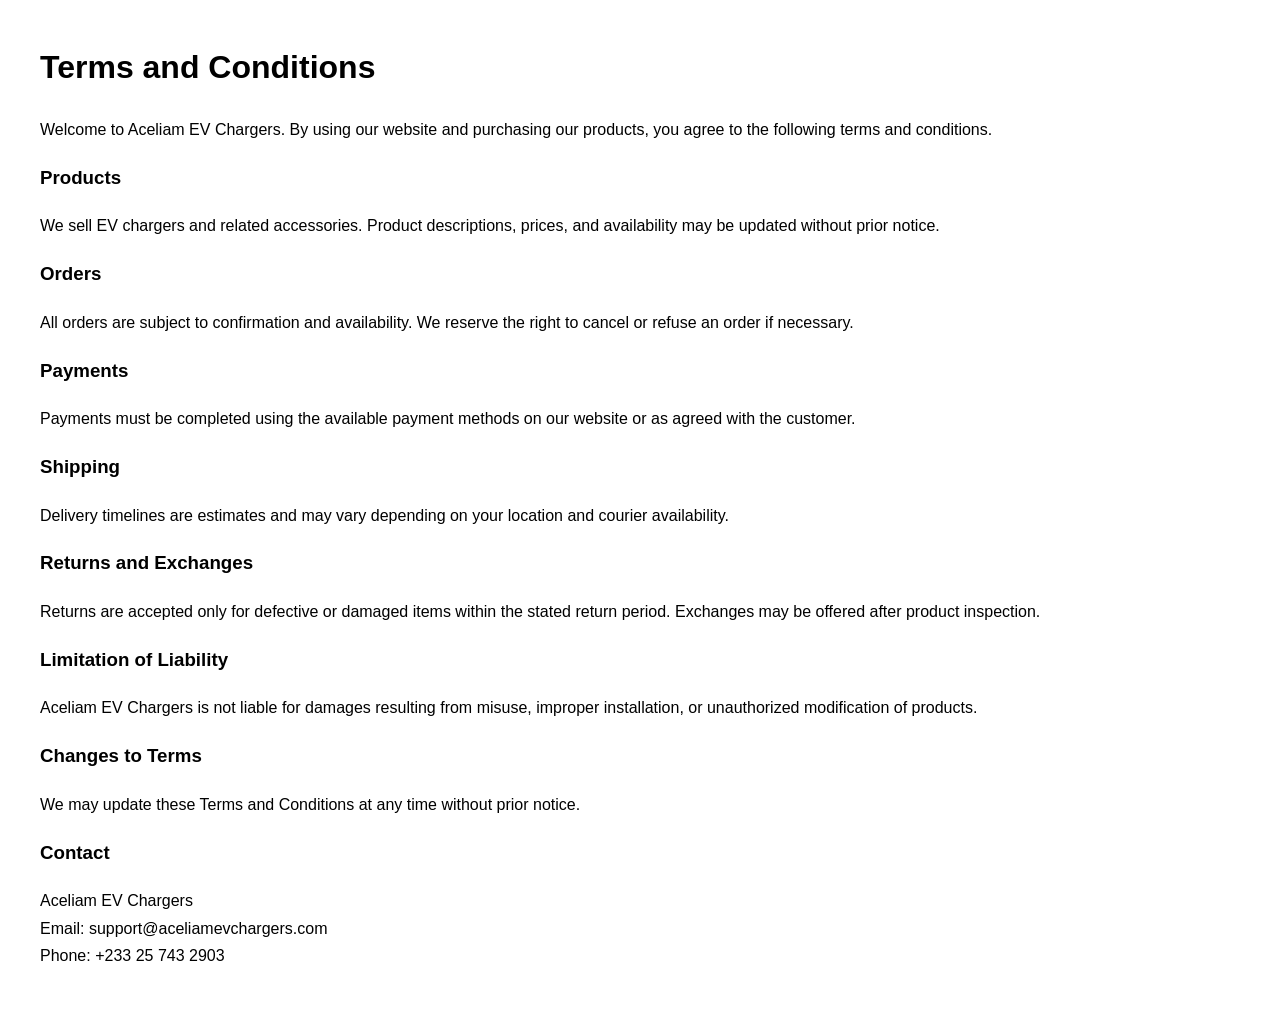
<file: terms.html>
<!DOCTYPE html>
<html>
<head>
  <title>Terms and Conditions - Aceliam EV Chargers</title>
  <meta charset="UTF-8">
</head>
<body style="font-family: Arial, sans-serif; margin: 40px; line-height: 1.7;">
  <h1>Terms and Conditions</h1>
  <p>Welcome to Aceliam EV Chargers. By using our website and purchasing our products, you agree to the following terms and conditions.</p>

  <h3>Products</h3>
  <p>We sell EV chargers and related accessories. Product descriptions, prices, and availability may be updated without prior notice.</p>

  <h3>Orders</h3>
  <p>All orders are subject to confirmation and availability. We reserve the right to cancel or refuse an order if necessary.</p>

  <h3>Payments</h3>
  <p>Payments must be completed using the available payment methods on our website or as agreed with the customer.</p>

  <h3>Shipping</h3>
  <p>Delivery timelines are estimates and may vary depending on your location and courier availability.</p>

  <h3>Returns and Exchanges</h3>
  <p>Returns are accepted only for defective or damaged items within the stated return period. Exchanges may be offered after product inspection.</p>

  <h3>Limitation of Liability</h3>
  <p>Aceliam EV Chargers is not liable for damages resulting from misuse, improper installation, or unauthorized modification of products.</p>

  <h3>Changes to Terms</h3>
  <p>We may update these Terms and Conditions at any time without prior notice.</p>

  <h3>Contact</h3>
  <p>
    Aceliam EV Chargers<br>
    Email: support@aceliamevchargers.com<br>
    Phone: +233 25 743 2903
  </p>
</body>
</html>
</file>
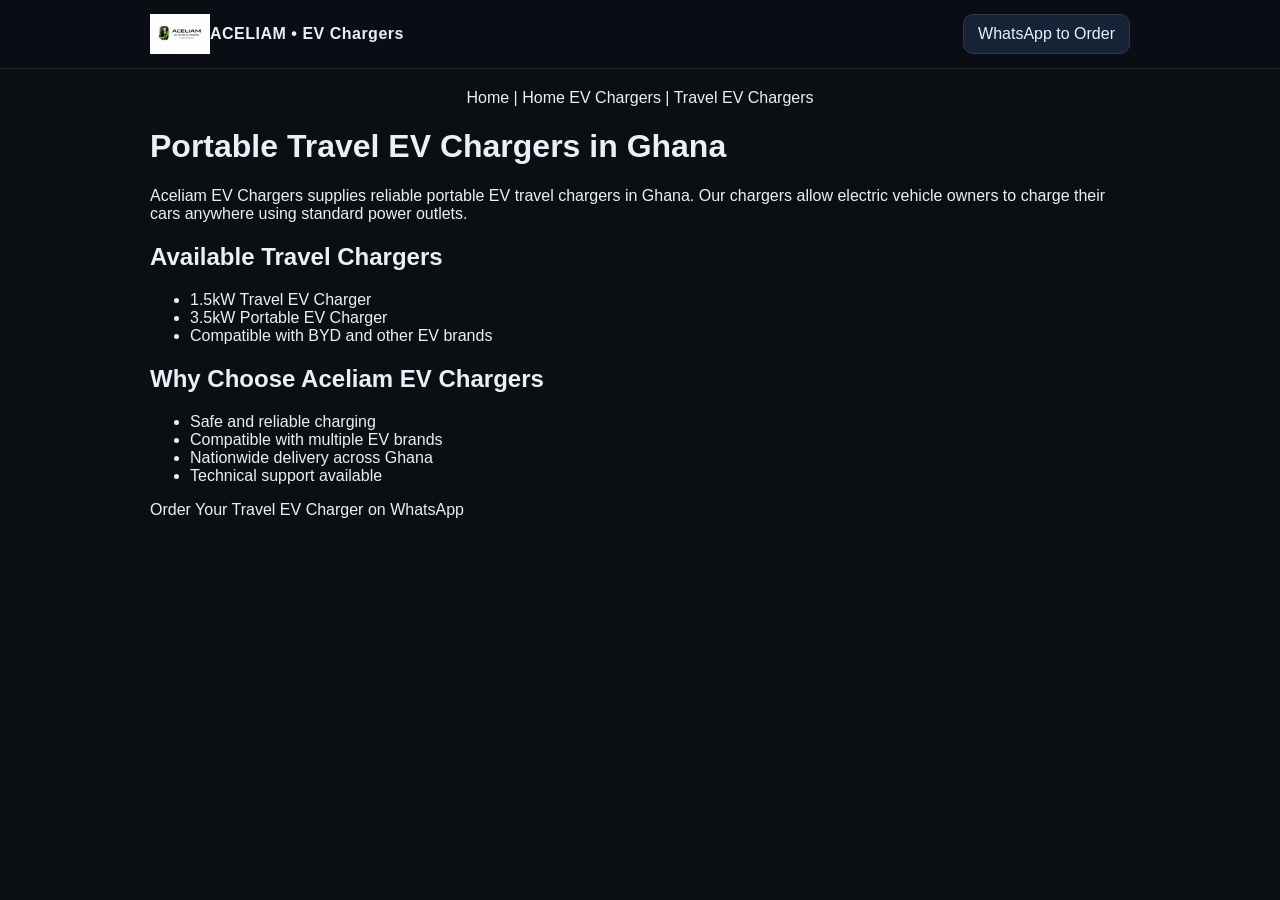
<file: travel-ev-charger-ghana.html>
<!DOCTYPE html>
<html lang="en">
<head>

<meta charset="UTF-8">
<meta name="viewport" content="width=device-width, initial-scale=1.0">

<title>Travel EV Charger Ghana | Portable EV Chargers | Aceliam EV Chargers</title>

<meta name="description" content="Buy reliable portable EV travel chargers in Ghana. Aceliam EV Chargers supplies 1.5kW and 3.5kW travel chargers compatible with BYD and other electric vehicles. Nationwide delivery available.">

<link rel="stylesheet" href="style.css">

<link rel="icon" type="image/png" href="/aceliam-logo.png">

</head>

<body>

<header class="top">

<div class="container">

<div class="brand">
<img src="/aceliam-logo.png" alt="Aceliam EV Chargers Logo" height="40">
<span>ACELIAM • EV Chargers</span>
</div>

<a class="btn" href="https://wa.me/233257432903">
WhatsApp to Order
</a>

</div>

</header>

<nav style="text-align:center; margin:20px;">

<a href="/">Home</a> |
<a href="/home-ev-charger-ghana.html">Home EV Chargers</a> |
<a href="/travel-ev-charger-ghana.html">Travel EV Chargers</a>

</nav>

<main class="container">

<h1>Portable Travel EV Chargers in Ghana</h1>

<p>
Aceliam EV Chargers supplies reliable portable EV travel chargers in Ghana.
Our chargers allow electric vehicle owners to charge their cars anywhere using
standard power outlets.
</p>

<h2>Available Travel Chargers</h2>

<ul>
<li>1.5kW Travel EV Charger</li>
<li>3.5kW Portable EV Charger</li>
<li>Compatible with BYD and other EV brands</li>
</ul>

<h2>Why Choose Aceliam EV Chargers</h2>

<ul>
<li>Safe and reliable charging</li>
<li>Compatible with multiple EV brands</li>
<li>Nationwide delivery across Ghana</li>
<li>Technical support available</li>
</ul>

<p>

<a href="https://wa.me/233257432903">
Order Your Travel EV Charger on WhatsApp
</a>

</p>

</main>

</body>
</html>
</file>
<file: style.css>
* { box-sizing: border-box; }
body { margin: 0; font-family: Arial, sans-serif; background: #0b0f14; color: #eaf0f6; }
a { text-decoration: none; color: inherit; }

.container { width: min(980px, 92%); margin: 0 auto; }

.top { position: sticky; top: 0; background: rgba(11,15,20,0.9); border-bottom: 1px solid #1f2a36; }
.top .container { display: flex; justify-content: space-between; align-items: center; padding: 14px 0; }
.brand { font-weight: 700; letter-spacing: 0.5px; }

.hero { padding: 48px 0 18px; }
.hero h1 { font-size: 40px; margin: 0 0 10px; }
.hero p { color: #b8c4d0; max-width: 650px; margin: 0 0 18px; }
.actions { display: flex; gap: 10px; flex-wrap: wrap; }

.section { padding: 26px 0; }
.section h2 { margin: 0 0 14px; }

.grid { display: grid; grid-template-columns: repeat(3, 1fr); gap: 14px; }
@media (max-width: 800px) { .grid { grid-template-columns: 1fr; } }

.card { background: #101823; border: 1px solid #1f2a36; border-radius: 14px; padding: 16px; }
.card p { color: #c9d6e2; }

.btn { display: inline-block; padding: 10px 14px; border-radius: 10px; border: 1px solid #2b3a4c; background: #162235; }
.btn:hover { filter: brightness(1.08); }
.primary { background: #2b8a3e; border-color: #2b8a3e; }
.outline { background: transparent; }

.footer { text-align: center; padding: 26px 0 40px; color: #94a6b8; }
.product-img {
  width: 100%;
  max-height: 250px;
  object-fit: contain;
  border-radius: 10px;
  margin-bottom: 10px;
}
.logo{
  height:40px;
  margin-right:10px;
}

.brand{
  display:flex;
  align-items:center;
  font-weight:700;
}
.price{
  background:#2b8a3e;
  display:inline-block;
  padding:6px 10px;
  border-radius:8px;
  margin:10px 0;
  font-weight:bold;
}
.whatsapp-float{
  position: fixed;
  bottom: 18px;
  right: 18px;
  background: #2b8a3e;
  color: white;
  padding: 12px 14px;
  border-radius: 999px;
  font-weight: bold;
  border: 1px solid #2b8a3e;
  box-shadow: 0 10px 25px rgba(0,0,0,0.35);
}
.whatsapp-float:hover{
  filter: brightness(1.08);
}
.hero{
  padding: 50px 0 22px;
  background: radial-gradient(800px 400px at 20% 10%, rgba(43,138,62,0.25), transparent 60%),
              radial-gradient(600px 350px at 80% 30%, rgba(22,34,53,0.7), transparent 55%);
  border-radius: 18px;
  margin-top: 18px;
}

.hero-card{
  padding: 26px;
  border: 1px solid #1f2a36;
  border-radius: 18px;
  background: rgba(16,24,35,0.75);
  backdrop-filter: blur(6px);
}

.kicker{
  display: inline-block;
  color: #9adbb0;
  font-weight: 700;
  letter-spacing: 0.4px;
  margin: 0 0 10px;
}

.sub{
  color:#b8c4d0;
  max-width: 720px;
}

.hero-actions{
  display:flex;
  gap:10px;
  flex-wrap:wrap;
  margin-top: 16px;
}

.trust{
  display:flex;
  gap:10px;
  flex-
/* ===== Premium polish ===== */
:root{
  --bg: #070b12;
  --card: rgba(255,255,255,0.06);
  --cardBorder: rgba(255,255,255,0.10);
  --text: rgba(255,255,255,0.92);
  --muted: rgba(255,255,255,0.70);
  --brand: #23c55e;
}

body{
  background: radial-gradient(1200px 600px at 20% 0%, rgba(34,197,94,0.18), transparent 60%),
              radial-gradient(900px 500px at 90% 10%, rgba(59,130,246,0.10), transparent 55%),
              var(--bg);
  color: var(--text);
}

.container{
  max-width: 1100px;
  margin: 0 auto;
  padding: 0 18px;
}

.section{
  padding: 28px 0;
}

h1, h2, h3{
  letter-spacing: -0.02em;
}

h2{
  font-size: 34px;
  margin-bottom: 16px;
}

.grid{
  display: grid;
  grid-template-columns: 1fr;
  gap: 18px;
}

@media (min-width: 860px){
  .grid{
    grid-template-columns: 1fr 1fr;
    align-items: start;
  }
}

.card{
  background: linear-gradient(180deg, rgba(255,255,255,0.07), rgba(255,255,255,0.04));
  border: 1px solid var(--cardBorder);
  border-radius: 18px;
  padding: 18px;
  box-shadow: 0 10px 30px rgba(0,0,0,0.35);
  backdrop-filter: blur(10px);
}

.product-img{
  width: 100%;
  height: 260px;
  object-fit: cover;
  border-radius: 14px;
  border: 1px solid rgba(255,255,255,0.10);
}

.btn{
  border-radius: 12px;
  padding: 10px 14px;
  font-weight: 700;
  border: 1px solid rgba(255,255,255,0.14);
  background: rgba(255,255,255,0.06);
  transition: transform .15s ease, box-shadow .15s ease, background .15s ease;
}

.btn:hover{
  transform: translateY(-1px);
  box-shadow: 0 12px 26px rgba(0,0,0,0.35);
  background: rgba(255,255,255,0.10);
}

.btn.primary {
  background: linear-gradient(135deg, #00ff87, #1ce783);
  border: none;
  color: #041b10;
  font-weight: 700;
  padding: 14px 28px;
  border-radius: 50px;
  letter-spacing: 0.5px;
  box-shadow: 0 10px 25px rgba(0,255,135,.35);
  transition: all .2s ease;
}

.btn.primary:hover {
  transform: translateY(-2px) scale(1.02);
  box-shadow: 0 18px 40px rgba(0,255,135,.55);
  background: linear-gradient(135deg, #1ce783, #00ff87);
}
/* ===== Animations ===== */
.card{
  transition: transform .18s ease, box-shadow .18s ease, border-color .18s ease;
}
.card:hover{
  transform: translateY(-4px);
  border-color: rgba(255,255,255,0.18);
  box-shadow: 0 18px 40px rgba(0,0,0,0.45);
}

.product-img{
  transition: transform .25s ease, filter .25s ease;
}
.card:hover .product-img{
  transform: scale(1.02);
  filter: saturate(1.05);
}

/* Scroll reveal base */
.reveal{
  opacity: 0;
  transform: translateY(14px);
  transition: opacity .6s ease, transform .6s ease;
}
.reveal.show{
  opacity: 1;
  transform: translateY(0);
}

/* Respect accessibility: reduced motion */
@media (prefers-reduced-motion: reduce){
  .card, .product-img, .reveal{
    transition: none !important;
    transform: none !important;
  }
}
/* ===== Premium Animations ===== */

.card{
  transition: transform .2s ease, box-shadow .2s ease;
}

.card:hover{
  transform: translateY(-6px);
  box-shadow: 0 20px 40px rgba(0,0,0,0.5);
}

.product-img{
  transition: transform .3s ease;
}

.card:hover .product-img{
  transform: scale(1.03);
}

/* Scroll reveal */
.reveal{
  opacity: 0;
  transform: translateY(20px);
  transition: opacity .6s ease, transform .6s ease;
}

.reveal.show{
  opacity: 1;
  transform: translateY(0);
}
.card {
  border-radius: 24px;
  border: 1px solid rgba(255,255,255,.08);
  background: linear-gradient(180deg, rgba(255,255,255,.08), rgba(255,255,255,.03));
  padding: 18px;
  box-shadow: 0 20px 60px rgba(0,0,0,.4);
  transition: transform .2s ease, box-shadow .2s ease;
  overflow: hidden;
}

.card:hover {
  transform: translateY(-6px);
  box-shadow: 0 30px 80px rgba(0,0,0,.5);
}

.card:hover {
  transform: translateY(-6px);
  box-shadow: 0 15px 35px rgba(0,0,0,0.5);
}

.product-img {
  width: 100%;
  border-radius: 12px;
  margin-bottom: 15px;
}
.trust {
  margin-top: 60px;
  padding: 50px 20px;
  background: linear-gradient(135deg, #0f172a, #1e293b);
  border-radius: 16px;
  text-align: center;
  color: #ffffff;
}

.trust h2 {
  font-size: 28px;
  margin-bottom: 15px;
}

.trust p {
  opacity: 0.9;
  font-size: 16px;
}
:root{
  --bg: #071019;
  --card: rgba(255,255,255,.06);
  --card2: rgba(255,255,255,.08);
  --border: rgba(255,255,255,.10);
  --text: rgba(255,255,255,.92);
  --muted: rgba(255,255,255,.72);
  --muted2: rgba(255,255,255,.55);
  --brand: #22c55e;
  --brand2:#16a34a;
  --shadow: 0 18px 60px rgba(0,0,0,.45);
  --radius: 18px;
  --radius2: 24px;
  --max: 1100px;
}

*{ box-sizing:border-box; }
html,body{ margin:0; padding:0; }
body{
  font-family: ui-sans-serif, system-ui, -apple-system, Segoe UI, Roboto, Helvetica, Arial;
  color: var(--text);
  background:
    radial-gradient(1000px 500px at 20% 0%, rgba(34,197,94,.18), transparent 55%),
    radial-gradient(900px 500px at 80% 10%, rgba(34,197,94,.10), transparent 60%),
    linear-gradient(180deg, #050b12, var(--bg));
  line-height: 1.5;
}

a{ color: inherit; text-decoration: none; }
a:hover{ opacity: .92; }

.container{
  width: min(var(--max), calc(100% - 32px));
  margin: 0 auto;
}

/* Top bar */
header.top{
  position: sticky;
  top: 0;
  z-index: 50;
  backdrop-filter: blur(10px);
  background: rgba(6, 12, 20, .55);
  border-bottom: 1px solid var(--border);
}
header.top .container{
  display:flex;
  align-items:center;
  justify-content:space-between;
  padding: 14px 0;
}
.brand{
  display:flex;
  align-items:center;
  gap: 10px;
  font-weight: 700;
  letter-spacing: .2px;
}
.logo{
  width: 42px;
  height: 42px;
  border-radius: 10px;
  border: 1px solid var(--border);
  background: rgba(255,255,255,.04);
  object-fit: cover;
}

/* Buttons */
.btn{
  display:inline-flex;
  align-items:center;
  justify-content:center;
  gap: 8px;
  padding: 12px 16px;
  border-radius: 12px;
  border: 1px solid var(--border);
  background: rgba(255,255,255,.06);
  color: var(--text);
  font-weight: 700;
  transition: transform .12s ease, background .12s ease, border-color .12s ease;
}
.btn:hover{ transform: translateY(-1px); background: rgba(255,255,255,.09); }
.btn:active{ transform: translateY(0px); }

.btn.primary{
  background: linear-gradient(180deg, rgba(34,197,94,.95), rgba(22,163,74,.95));
  border-color: rgba(34,197,94,.55);
  color: #06220f;
}
.btn.primary:hover{ background: linear-gradient(180deg, rgba(34,197,94,1), rgba(22,163,74,1)); }

.btn.outline{
  background: rgba(255,255,255,.04);
}

/* Sections */
section{ padding: 26px 0; }
.section-title{
  font-size: 22px;
  margin: 0 0 12px 0;
  letter-spacing: .2px;
  color: var(--text);
}
p{ color: var(--muted); margin: 0 0 14px 0; }

/* Hero */
.hero{ padding-top: 26px; }
.hero-card{
  border-radius: var(--radius2);
  border: 1px solid var(--border);
  background: linear-gradient(180deg, rgba(255,255,255,.08), rgba(255,255,255,.04));
  box-shadow: var(--shadow);
  padding: 28px;
}
.kicker{
  color: var(--muted2);
  font-weight: 700;
  letter-spacing: .25px;
  margin-bottom: 10px;
}
.hero h1{
  font-size: clamp(34px, 5vw, 54px);
  line-height: 1.05;
  margin: 0 0 12px 0;
}
.sub{
  font-size: 16px;
  color: var(--muted);
  max-width: 70ch;
  margin-bottom: 18px;
}
.hero-actions{
  display:flex;
  gap: 12px;
  flex-wrap: wrap;
  margin-bottom: 14px;
}

/* Trust pills */
.trust{
  display:flex;
  gap: 10px;
  flex-wrap: wrap;
}
.pill{
  display:inline-flex;
  align-items:center;
  gap: 8px;
  padding: 10px 12px;
  border-radius: 999px;
  border: 1px solid var(--border);
  background: rgba(255,255,255,.04);
  color: var(--text);
  font-weight: 700;
  font-size: 13px;
}

/* Premium info block */
.section-box{
  border-radius: var(--radius2);
  border: 1px solid var(--border);
  background: rgba(255,255,255,.04);
  box-shadow: 0 10px 30px rgba(0,0,0,.25);
  padding: 20px;
}

/* Products grid */
.grid{
  display:grid;
  grid-template-columns: repeat(3, minmax(0, 1fr));
  gap: 16px;
  margin-top: 16px;
}
.card{
  border-radius: var(--radius2);
  border: 1px solid var(--border);
  background: rgba(255,255,255,.04);
  padding: 14px;
  box-shadow: 0 10px 26px rgba(0,0,0,.28);
  transition: transform .14s ease, background .14s ease, border-color .14s ease;
}
.card:hover{
  transform: translateY(-2px);
  background: rgba(255,255,255,.06);
  border-color: rgba(34,197,94,.25);
}
.product-img{
  width: 100%;
  aspect-ratio: 4/3;
  object-fit: cover;
  border-radius: 16px;
  border: 1px solid var(--border);
  background: rgba(255,255,255,.04);
  margin-bottom: 12px;
}
.card h3{
  margin: 0 0 6px 0;
  font-size: 18px;
}
.price{
  font-weight: 900;
  color: rgba(255,255,255,.92);
  margin: 8px 0 10px 0;
}

/* WhatsApp floating button (optional) */
.whatsapp-float{
  position: fixed;
  right: 18px;
  bottom: 18px;
  z-index: 80;
  background: linear-gradient(180deg, rgba(34,197,94,.95), rgba(22,163,74,.95));
  color: #06220f;
  border: 1px solid rgba(34,197,94,.55);
  padding: 12px 16px;
  border-radius: 999px;
  font-weight: 900;
  box-shadow: 0 16px 40px rgba(0,0,0,.35);
}

/* Responsive */
@media (max-width: 900px){
  .grid{ grid-template-columns: repeat(2, minmax(0, 1fr)); }
}
@media (max-width: 560px){
  .grid{ grid-template-columns: 1fr; }
  header.top .container{ gap: 12px; }
  .hero-card{ padding: 20px; }
}
.premium-hero {
  position: relative;
  overflow: hidden;
}

.premium-hero::before {
  content: "";
  position: absolute;
  inset: 0;
  background: radial-gradient(circle at top right, rgba(34,197,94,.25), transparent 60%);
  pointer-events: none;
}
/* ===== Premium Shimmer Background ===== */

.hero {
  position: relative;
  overflow: hidden;
  background: linear-gradient(135deg, #0f1c2e, #0a1624);
}

.hero::before {
  content: "";
  position: absolute;
  top: -50%;
  left: -50%;
  width: 200%;
  height: 200%;
  background: linear-gradient(
    120deg,
    transparent 40%,
    rgba(255,255,255,0.08) 50%,
    transparent 60%
  );
  transform: rotate(25deg);
  animation: shimmer 6s infinite linear;
}

@keyframes shimmer {
  0% {
    transform: translateX(-100%) rotate(25deg);
  }
  100% {
    transform: translateX(100%) rotate(25deg);
  }
}
/* ===== Luxury Sparkle Effect ===== */

.hero {
  position: relative;
  overflow: hidden;
  background: linear-gradient(135deg, #0f1c2e, #08121c);
}
/* ===== Visible Sparkle Layer ===== */
.hero::before {
    content: "";
    position: absolute;
    inset: 0;
    pointer-events: none;
    z-index: 1;

    background-image:
        radial-gradient(3px 3px at 10% 20%, rgba(255,255,255,.95), transparent 60%),
        radial-gradient(3px 3px at 25% 70%, rgba(255,255,255,.85), transparent 60%),
        radial-gradient(2px 2px at 40% 35%, rgba(255,255,255,.9), transparent 60%),
        radial-gradient(3px 3px at 60% 60%, rgba(255,255,255,.9), transparent 60%),
        radial-gradient(2px 2px at 75% 25%, rgba(255,255,255,.95), transparent 60%),
        radial-gradient(3px 3px at 90% 80%, rgba(255,255,255,.9), transparent 60%);

    filter: drop-shadow(0 0 12px rgba(255,255,255,.7));
    mix-blend-mode: screen;

    animation: sparkleFloat 5s ease-in-out infinite;
}
.hero > * {
    position: relative;
    z-index: 2;
}

.hero-card {
    position: relative;
    z-index: 5;
}

.hero::before {
    z-index: 4;
}
/* Sparkle container */
.hero::before {
  content: "";
  position: absolute;
  inset: 0;
  z-index: 999;
mix-blend-mode: screen;
  background-image: 
    radial-gradient(2px 2px at 20% 30%, rgba(255,255,255,0.8), transparent),
    radial-gradient(1.5px 1.5px at 70% 40%, rgba(255,255,255,0.7), transparent),
    radial-gradient(2px 2px at 40% 70%, rgba(255,255,255,0.9), transparent),
    radial-gradient(1.5px 1.5px at 85% 80%, rgba(255,255,255,0.6), transparent),
    radial-gradient(2px 2px at 10% 85%, rgba(255,255,255,0.8), transparent);
  animation: sparkleFloat 6s ease-in-out infinite;
  pointer-events: none;
  opacity: 1;
filter: drop-shadow(0 0 10px rgba(255,255,255,.9));
}
@keyframes sparkleFloat {
  0%   { transform: translateY(0) translateX(0); }
  50%  { transform: translateY(-10px) translateX(6px); }
  100% { transform: translateY(0) translateX(0); }
}

.product-card {
    background: #0f172a;
    padding: 20px;
    border-radius: 12px;
    text-align: center;
    margin-top: 20px;
}

.product-card h3 {
    color: white;
    margin-top: 10px;
}
@media (max-width: 600px) {
  .product-img {
    height: 180px !important;
  }

  .thumbnail-row img {
    width: 45px;
    height: 45px;
  }
}
/* FORCE ALL PRODUCT IMAGES TO BE SAME SIZE */
.product-card img,
.product-img {
  width: 100%;
  height: 180px !important;
  object-fit: contain !important;
}
  @media (max-width: 600px) {
  .product-card img,
  .product-img {
    height: 180px !important;
  }
}
.charger-7kw {
  height: 180px !important;
  object-fit: contain;
}
@media (max-width: 600px) {
  .charger-7kw {
    height: 150px !important;
  }
}
  .product-img {
  width: 100%;
  height: 200px;
  object-fit: contain;
  display: block;
}
  #mainImage {
  width: 100%;
  height: 200px !important;
  object-fit: contain;
}
</file>
